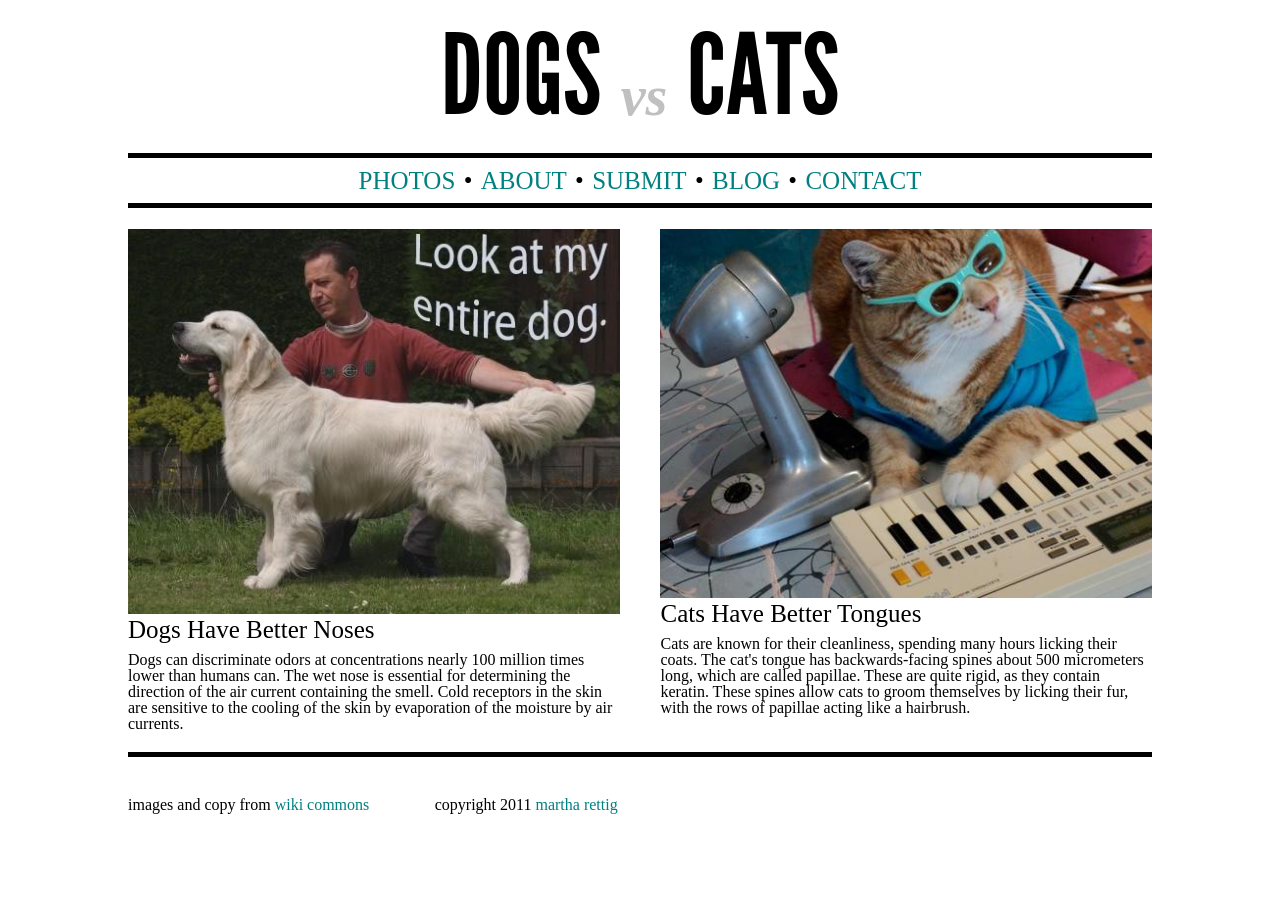
<file: cats-vs-dogs/index.html>
<!DOCTYPE html>
<html>
  <head>
	  <title>cats-vs-dogs</title>
	  <link href="style.css" type="text/css" link rel="stylesheet">
  </head>
  <body>
	  <header>
		  <h1>DOGS<span>vs</span>CATS</h1>
	  </header>
	  <nav>
		  <ul>
			  <li class="nav-bar"> <a href="LINK">photos</a></li>
			  <li class="bullet">&bull;</li>
			  <li class="nav-bar"> <a href="LINK">about</a></li>
			  <li class="bullet">&bull;</li>
			  <li class="nav-bar"> <a href="LINK">submit</a></li>
			  <li class="bullet">&bull;</li>
			  <li class="nav-bar"> <a href="LINK">blog</a></li>
			  <li class="bullet">&bull;</li>
			  <li class="nav-bar"> <a href="LINK">contact</a></li>
		  </ul>
	  </nav>
	  <section>
		 <article id="dog-article">
		  <img class="dog" src="images/entire-dog.jpg" alt="entire dog">
		  <h3>dogs have better noses</h3>
		  <p>Dogs can discriminate odors at concentrations nearly 100 million times lower than humans can. The wet nose is essential for determining the direction of the air current containing the smell. Cold receptors in the skin are sensitive to the cooling of the skin by evaporation of the moisture by air currents.</p>
	  	</article>
	  	<article id="cat-article">
		  <img class="cat" src="images/sick-cat.jpg" alt="sick cat">
		  <h3>cats have better tongues</h3>
		  <p>Cats are known for their cleanliness, spending many hours licking their coats. The cat's tongue has backwards-facing spines about 500 micrometers long, which are called papillae. These are quite rigid, as they contain keratin. These spines allow cats to groom themselves by licking their fur, with the rows of papillae acting like a hairbrush.</p>
	  	</article>
	  </section>
	  <footer>
		  <ul>
			  <li class="footer-bar">images and copy from <a href="LINK">wiki commons</a></li>
			  <li class="footer-bar">copyright 2011 <a href="LINK">martha rettig</a></li>
		  </ul>
	  </footer>
  </body>
</html>
</file>
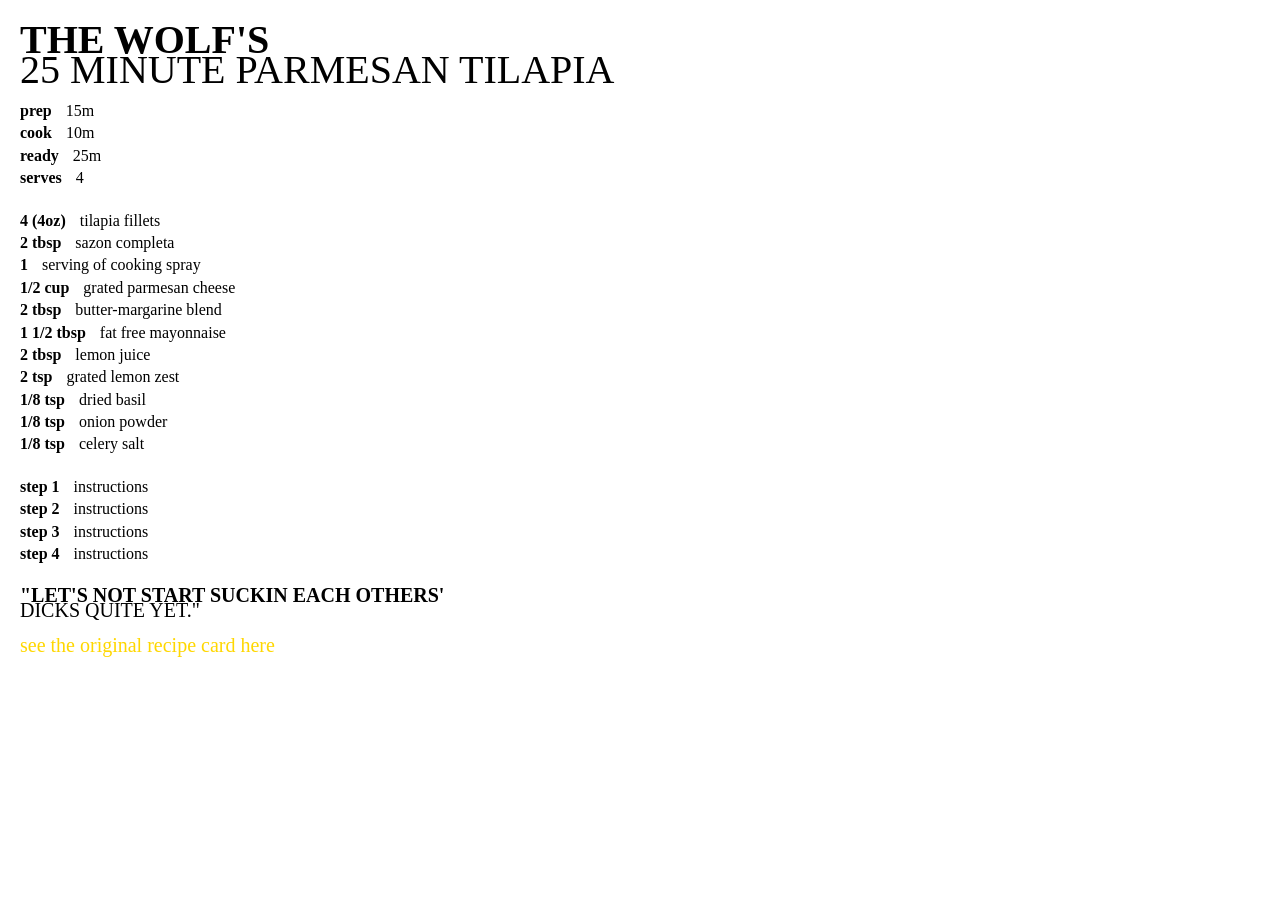
<file: yum/index.html>
<!DOCTYPE html>
<html>
  <head>	
	<title>yum!</title>
  	<!--[if lt IE 9]>
  	<script src="http://html5shiv.googlecode.com/svn/trunk/html5.js"></script>
  	<![endif]-->
  	<link rel="stylesheet" href="style.css" type="text/css" media="screen" />
  </head>
  <body>
	<header>
		<h1>THE WOLF'S</h1><h2>25 MINUTE PARMESAN TILAPIA</h2>
	</header>
	<section>
	<ul>
		<li><em>prep</em> 15m</li>
		<li><em>cook</em> 10m</li>
		<li><em>ready</em> 25m</li>
		<li><em>serves</em> 4</li>
	</ul>
	</section>
	<section>
	<ul>
		<li><em>4 (4oz)</em> tilapia fillets</li>
		<li><em>2 tbsp</em> sazon completa</li>
		<li><em>1</em> serving of cooking spray</li>
		<li><em>1/2 cup</em> grated parmesan cheese</li>
		<li><em>2 tbsp</em> butter-margarine blend</li>
		<li><em>1 1/2 tbsp</em> fat free mayonnaise</li>
		<li><em>2 tbsp</em> lemon juice</li>
		<li><em>2 tsp</em> grated lemon zest</li>
		<li><em>1/8 tsp</em> dried basil</li>
		<li><em>1/8 tsp</em> onion powder</li>
		<li><em>1/8 tsp</em> celery salt</li>
	</ul>
	</section>
	<section>
	<ol>
		<li><em>step 1</em> instructions</li>
		<li><em>step 2</em> instructions</li>
		<li><em>step 3</em> instructions</li>
		<li><em>step 4</em> instructions</li>
	</ol>
	</section>
    <footer>
  	  <h4>"LET'S NOT START SUCKIN EACH OTHERS'</h4><h3>DICKS QUITE YET."</h3>
    </footer>
	<div>
	<a href="http://nicohammill.github.io/yum/recipe-card-image">see the original recipe card here</a>
	</div>
  </body>
</html>
</file>
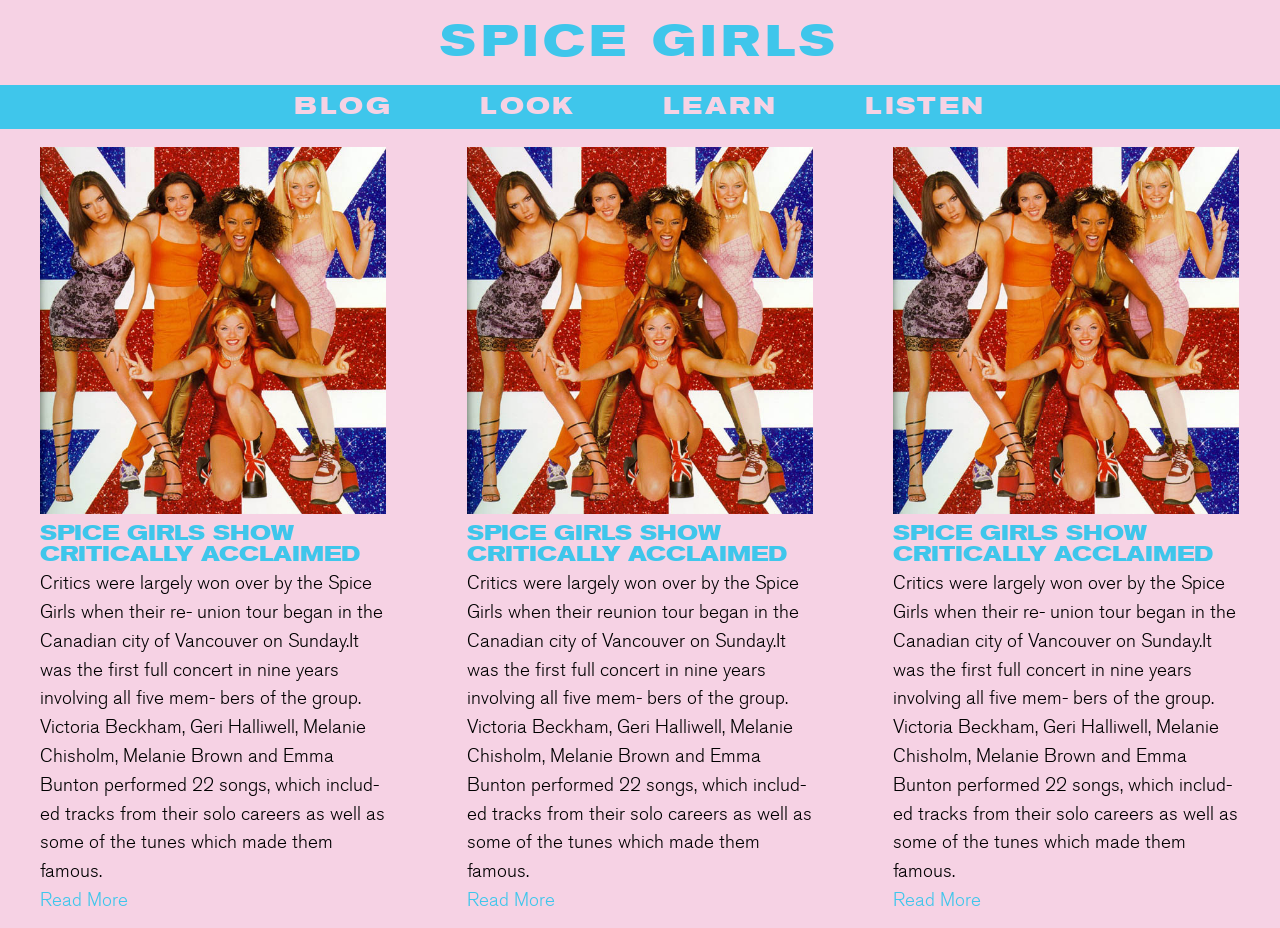
<file: final/blog.html>
<!DOCTYPE HTML>
<html lang="en">
<head>
	<title>Spice Girls - Home</title>
  <!--[if lt IE 9]>
  <script src="http://html5shiv.googlecode.com/svn/trunk/html5.js"></script>
  <![endif]-->
  <link rel="stylesheet" href="blog.css" type="text/css" media="screen" />
</head>
<body>
	<div class="header">
		<a id="header" href="http://nicohammill.github.io/final/">spice girls</a>
	</div>
	<div class="overlay"></div>
	<header>
	<div class="navBtn">+</div>
	<nav>
	<a class="top-nav" href="http://nicohammill.github.io/final/blog">blog</a>
	<a class="top-nav" href="http://nicohammill.github.io/final/look">look</a>
	<a class="top-nav" href="http://nicohammill.github.io/final/learn">learn</a>
	<a class="top-nav" href="http://nicohammill.github.io/final/listen">listen</a>
	</nav>
	</header>
	<div class="main">
	<section>
	<article>
		<img id="image01" src="images/spicegirls01.jpg" alt="article-title">
		<h2>
			spice girls show critically acclaimed
		</h2>
		<p>
Critics were largely won over by the Spice Girls when their re- union tour began in the Canadian city of Vancouver on Sunday.It was the first full concert in nine years involving all five mem- bers of the group. Victoria Beckham, Geri Halliwell, Melanie Chisholm, Melanie Brown and Emma Bunton performed 22 songs, which includ- ed tracks from their solo careers as well as some of the tunes which made them famous.
		</p>
		<a href="######" class='read-more'>Read More</a>
	</article>
	
	<article id="middle">
		<img src="images/spicegirls01.jpg" alt="article-title">
		<h2>
			spice girls show critically acclaimed
		</h2>
		<p>
Critics were largely won over by the Spice Girls when their reunion tour began in the Canadian city of Vancouver on Sunday.It was the first full concert in nine years involving all five mem- bers of the group. Victoria Beckham, Geri Halliwell, Melanie Chisholm, Melanie Brown and Emma Bunton performed 22 songs, which includ- ed tracks from their solo careers as well as some of the tunes which made them famous.
		</p>
		<a href="######" class='read-more'>Read More</a>
	</article>
	
	<article>
		<img src="images/spicegirls01.jpg" alt="article-title">
		<h2>
			spice girls show critically acclaimed
		</h2>
		<p>
Critics were largely won over by the Spice Girls when their re- union tour began in the Canadian city of Vancouver on Sunday.It was the first full concert in nine years involving all five mem- bers of the group. Victoria Beckham, Geri Halliwell, Melanie Chisholm, Melanie Brown and Emma Bunton performed 22 songs, which includ- ed tracks from their solo careers as well as some of the tunes which made them famous.
		</p>
		<a href="######" class='read-more'>Read More</a>
	</article>
	</section>
	</div>
	
	<script src="http://ajax.googleapis.com/ajax/libs/jquery/1.11.1/jquery.min.js"></script>
	
	<script>
	$(document).ready(function () { 
 
	  var toggleMenu = function() {
	      $('header').toggleClass('toggle');
	      $('.main').toggleClass('push');
	      $('.overlay').toggleClass('block');
	      $('#social, .logo').toggleClass('reveal');
	  };
 
	    //Nav
	    $('.navBtn').click(function() {
	    toggleMenu();
	    });
 
	  Mousetrap.bind('esc', function() {
	    toggleMenu();
	  });
 
	});
	</script>

</body>
</html>
</file>
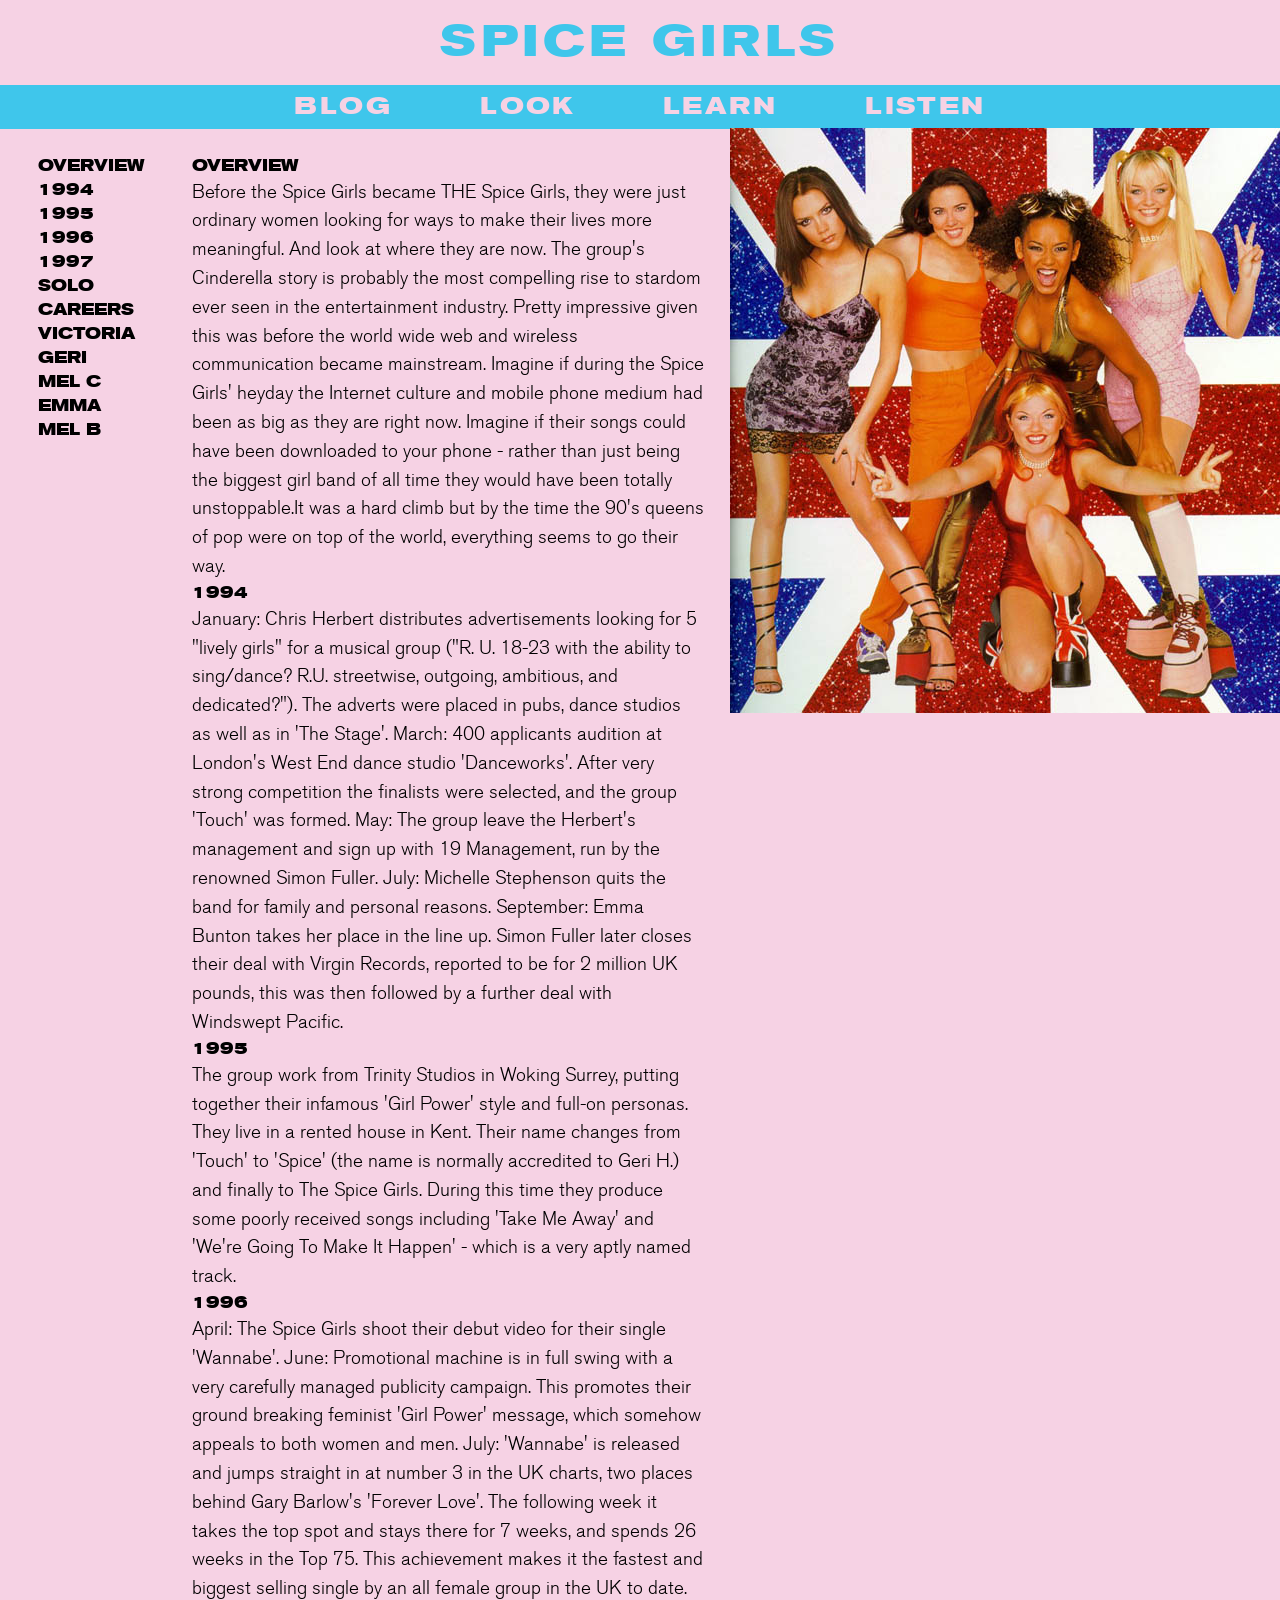
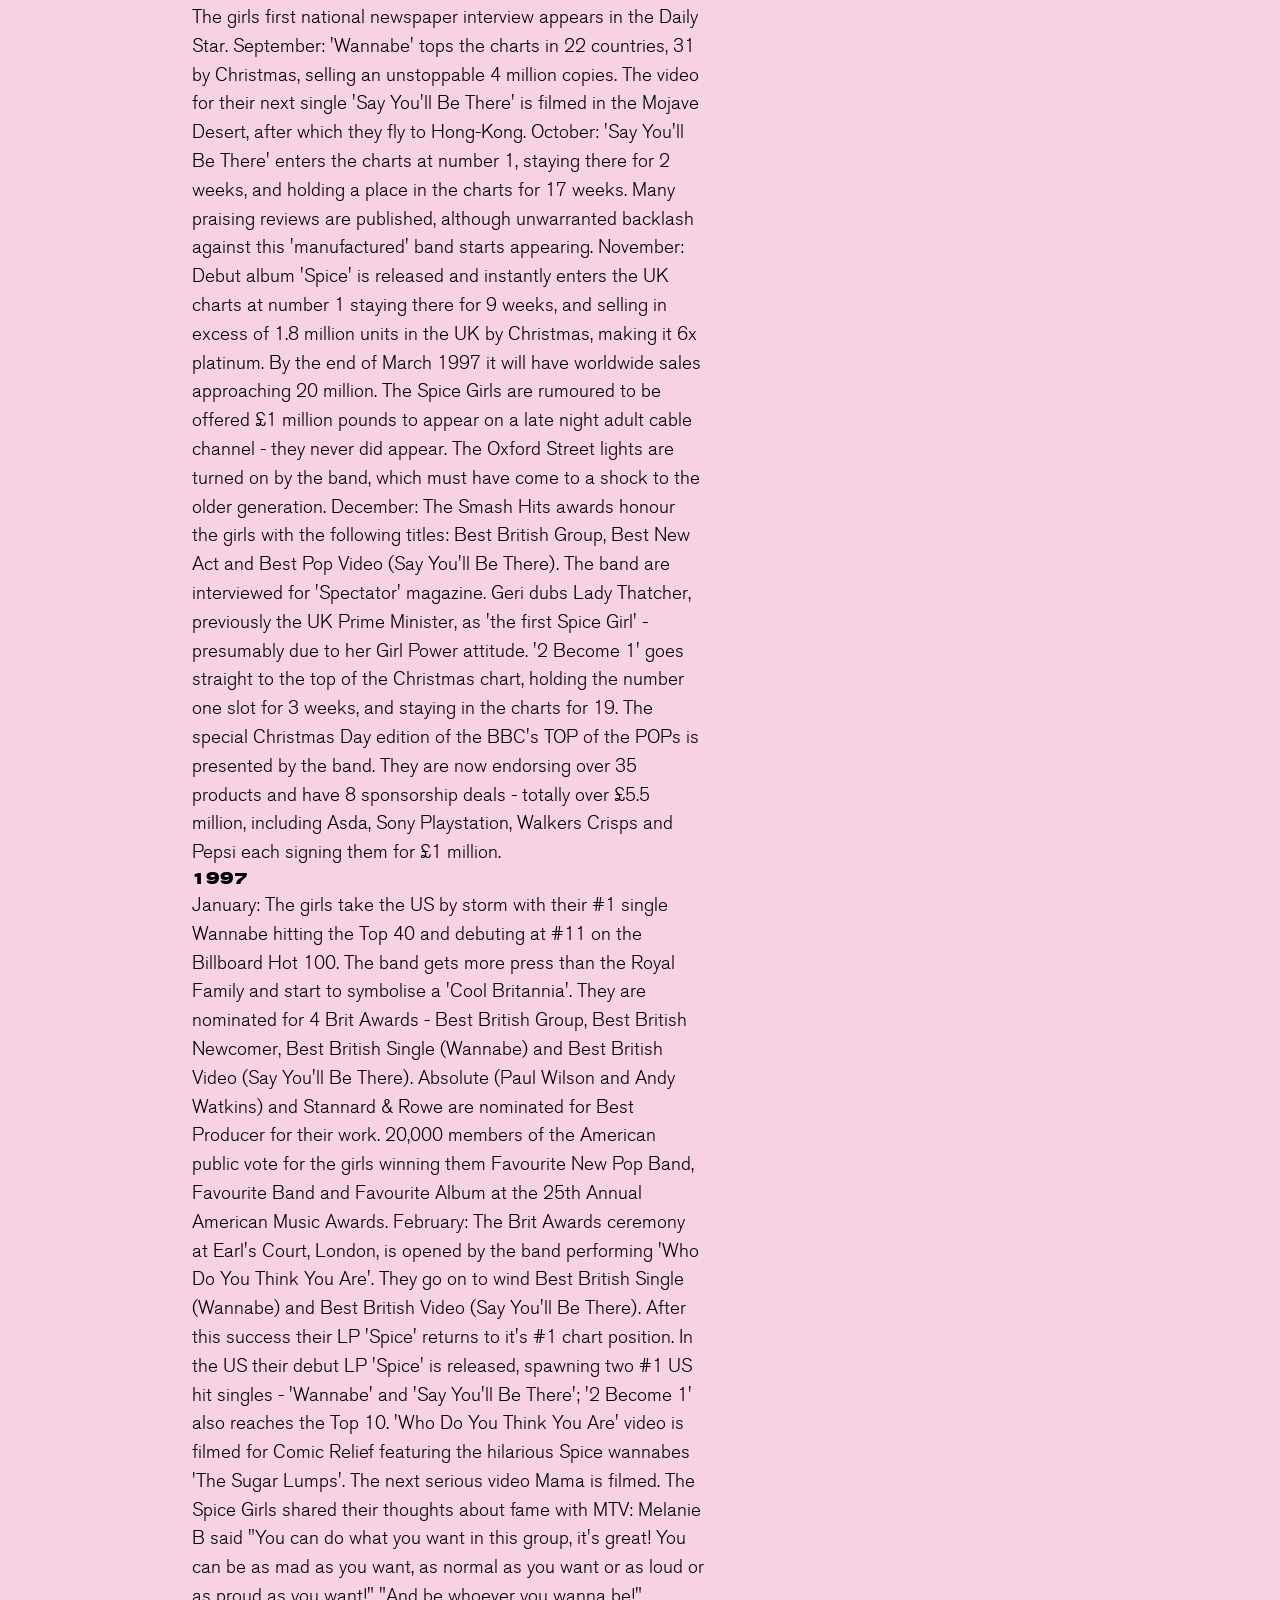
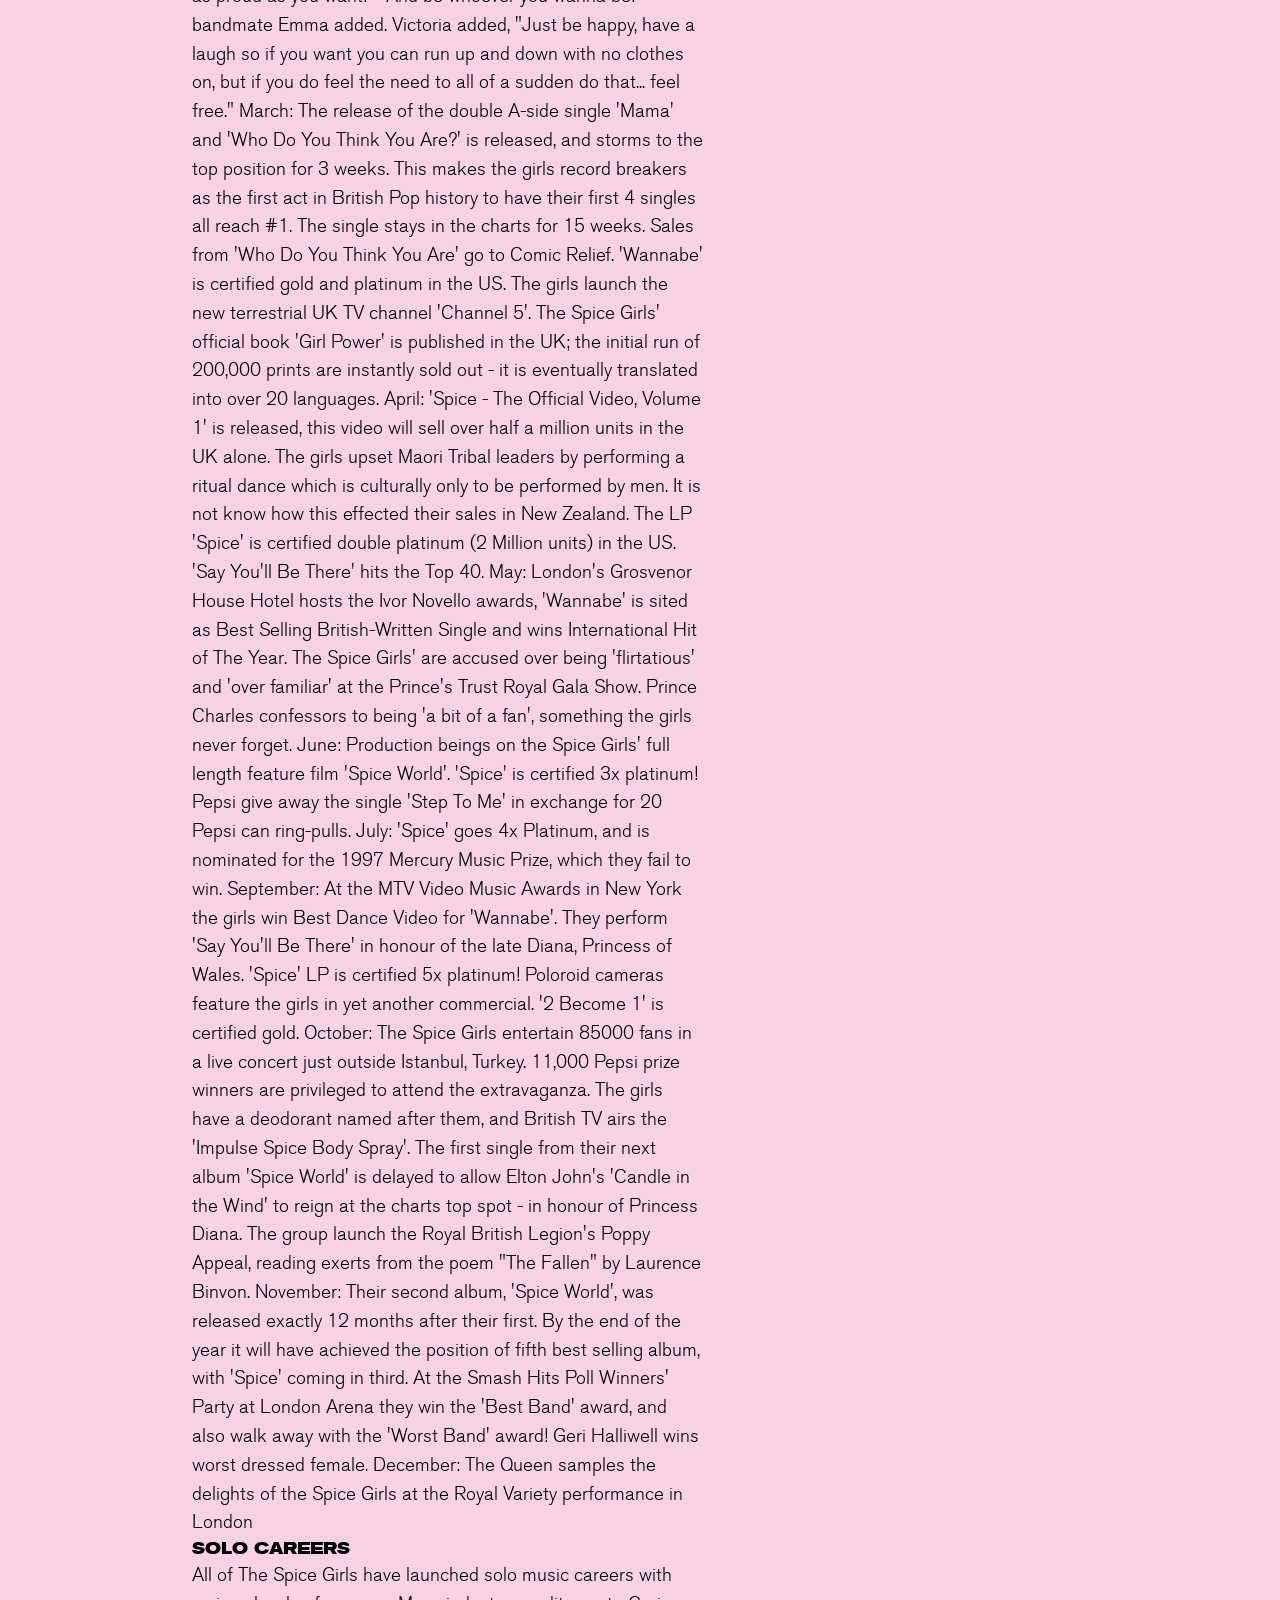
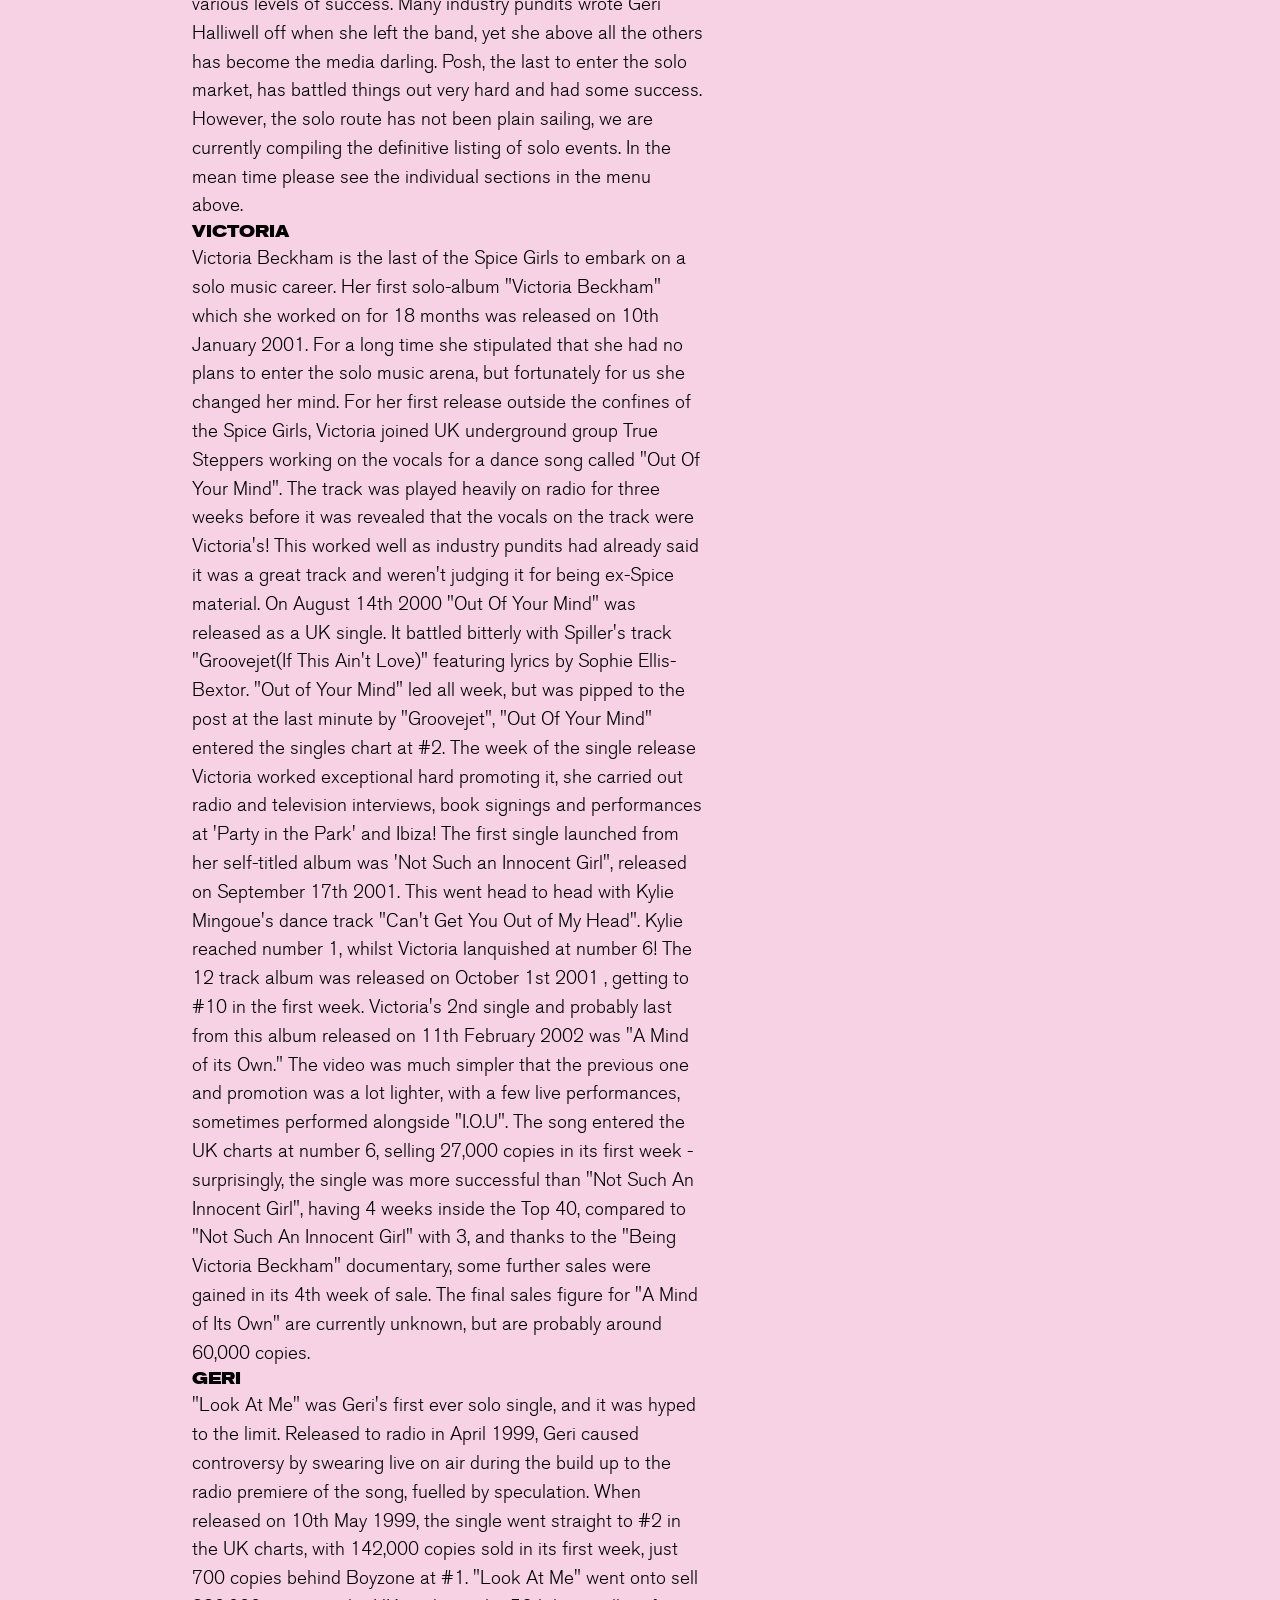
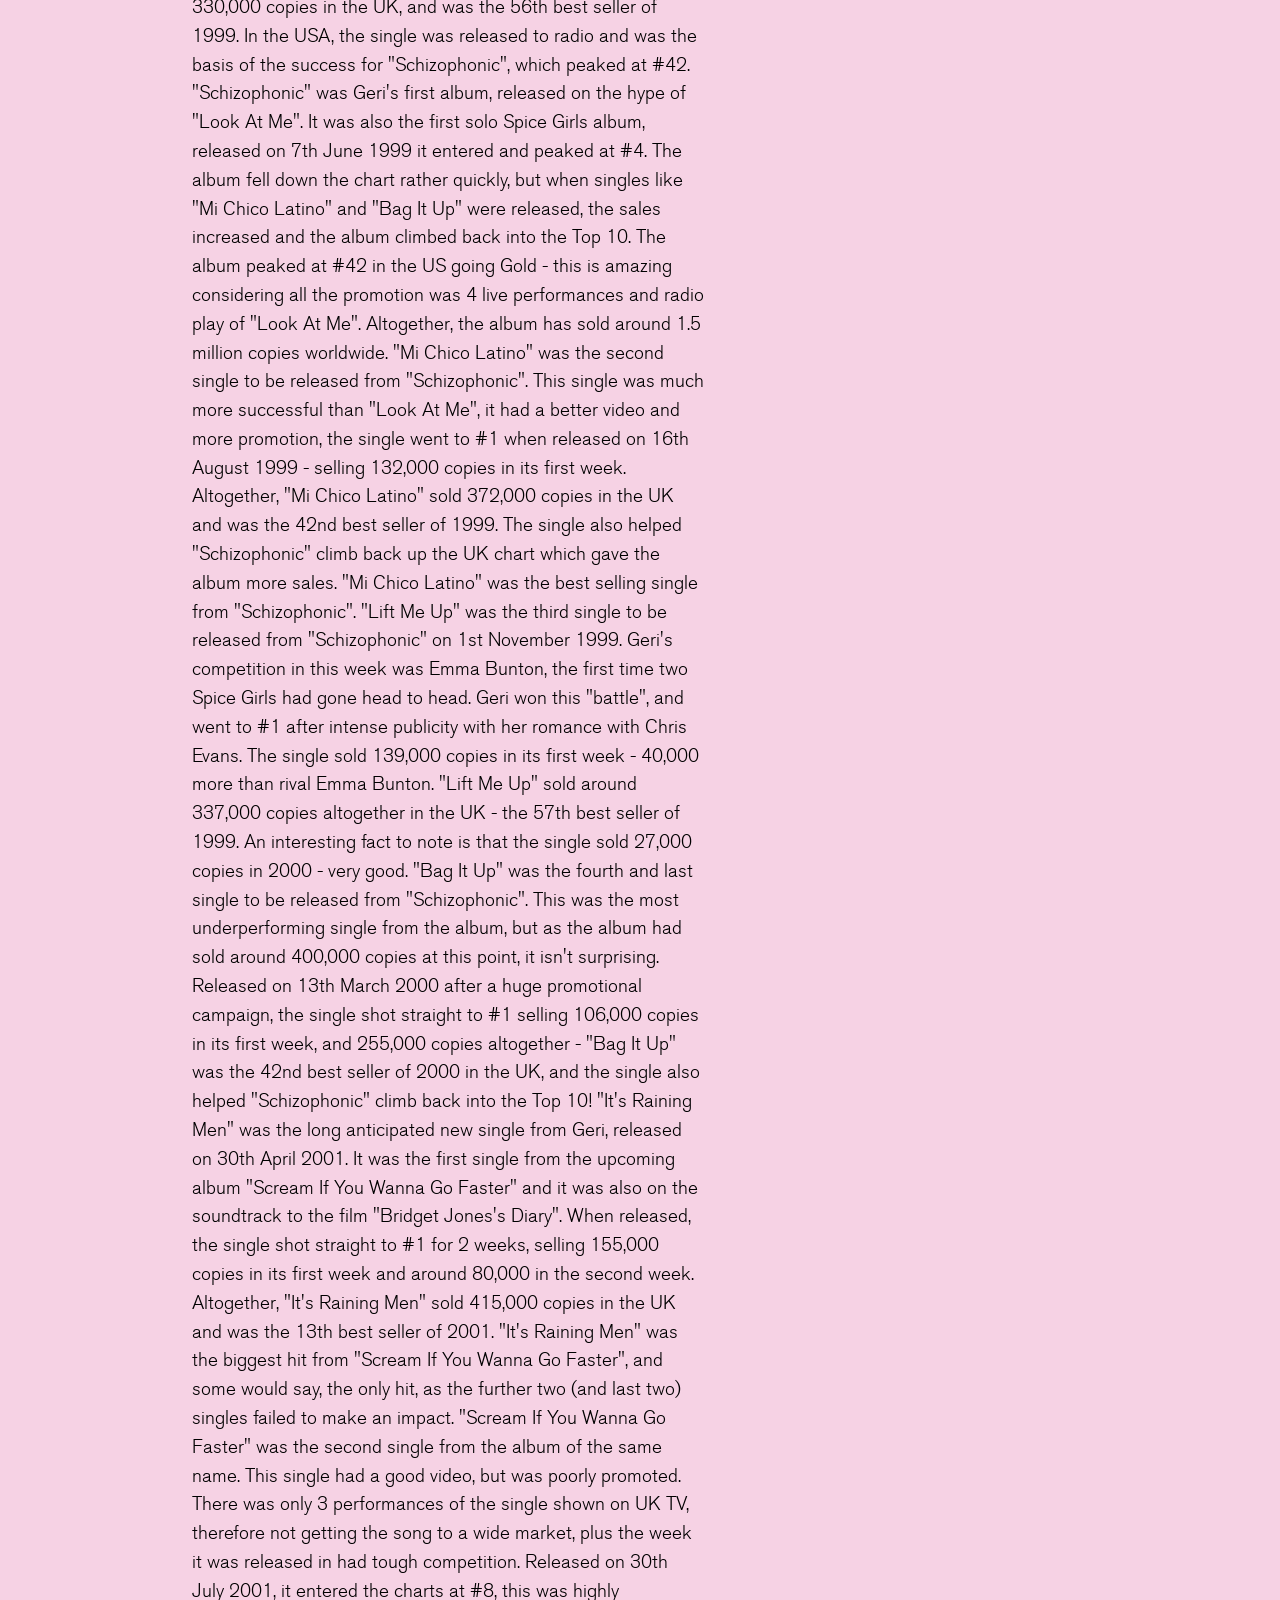
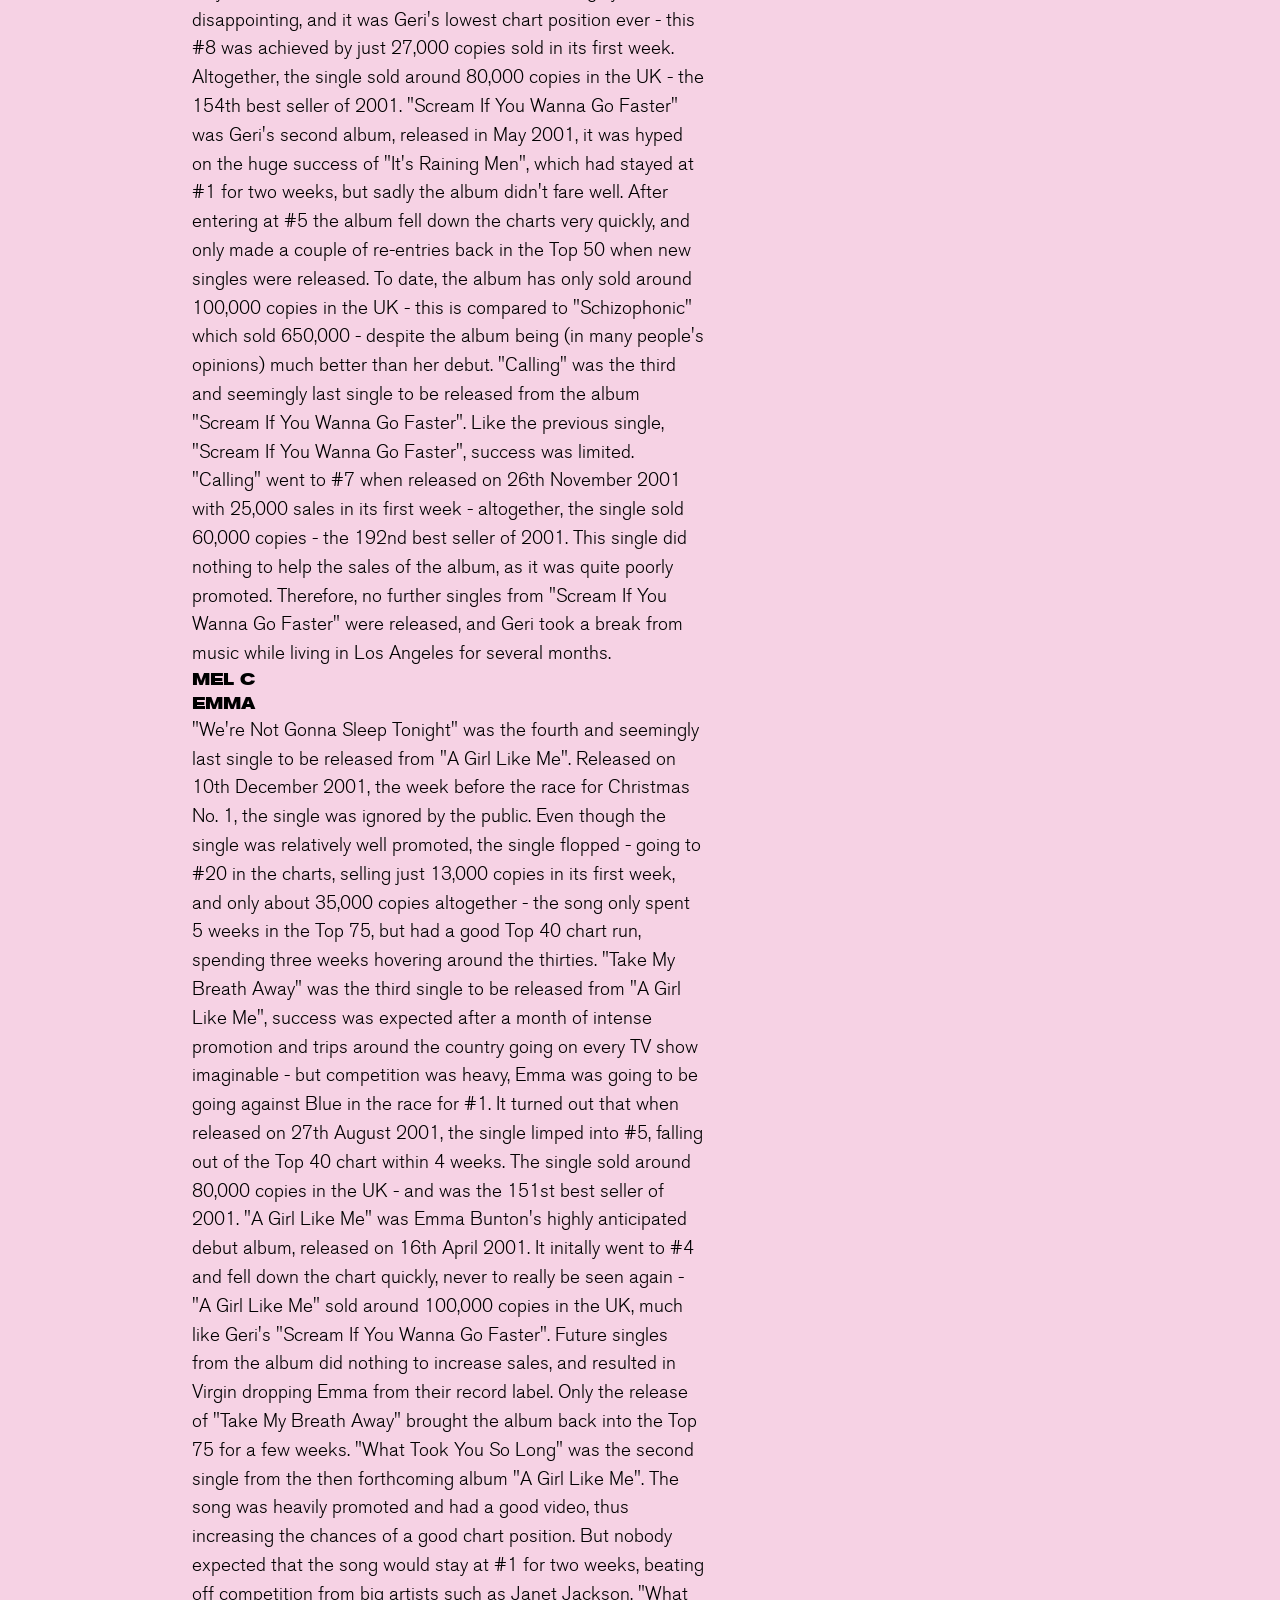
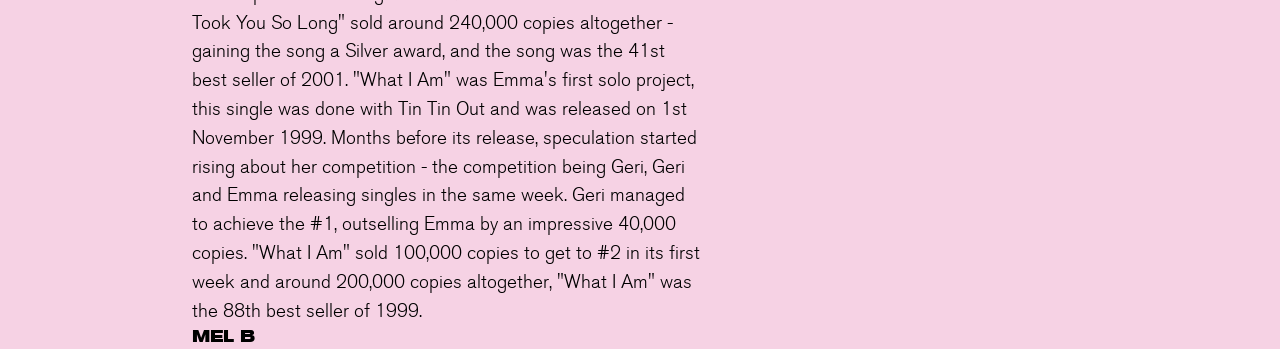
<file: final/learn.html>
<!DOCTYPE HTML>
<html lang="en">
<head>
	<title>Spice Girls - Learn</title>
  <!--[if lt IE 9]>
  <script src="http://html5shiv.googlecode.com/svn/trunk/html5.js"></script>
  <![endif]-->
  <link rel="stylesheet" href="learn.css" type="text/css" media="screen" />
</head>
<body>
	<div class="top">
	<div class="header">
		<a id="header" href="http://nicohammill.github.io/final/">spice girls</a>
	</div>
	<div class="overlay"></div>
	<header>
	<div class="navBtn">+</div>
	<nav>
	<a class="top-nav" href="http://nicohammill.github.io/final/blog">blog</a>
	<a class="top-nav" href="http://nicohammill.github.io/final/look">look</a>
	<a class="top-nav" href="http://nicohammill.github.io/final/learn">learn</a>
	<a class="top-nav" href="http://nicohammill.github.io/final/listen">listen</a>
	</nav>
	</header>
	</div>
	<div class="main">
	<div id='content-wrapper'>
		<div id='content-list'>
			<ul><a href="#########" class='nav-2'>overview</a></ul>
			<ul><a href="#########" class='nav-2'>1994</a></ul>
			<ul><a href="#########" class='nav-2'>1995</a></ul>
			<ul><a href="#########" class='nav-2'>1996</a></ul>
			<ul><a href="#########" class='nav-2'>1997</a></ul>
			<ul><a href="#########" class='nav-2'>solo careers</a></ul>
			<ul><a href="#########" class='nav-2'>victoria</a></ul>
			<ul><a href="#########" class='nav-2'>geri</a></ul>
			<ul><a href="#########" class='nav-2'>mel c</a></ul>
			<ul><a href="#########" class='nav-2'>emma</a></ul>
			<ul><a href="#########" class='nav-2'>mel b</a></ul>
		</div id='content-list'>
		<div id='content'>
			<div id='overview'>
				<h2>overview</h2>
				<p>
Before the Spice Girls became THE Spice Girls, they were just ordinary women looking for ways to make their lives more meaningful. And look at where they are now. The group's Cinderella story is probably the most compelling rise to stardom ever seen in the entertainment industry. Pretty impressive given this was before the world wide web and wireless communication became mainstream. Imagine if during the Spice Girls' heyday the Internet culture and mobile phone medium had been as big as they are right now. Imagine if their songs could have been downloaded to your phone - rather than just being the biggest girl band of all time they would have been totally unstoppable.It was a hard climb but by the time the 90's queens of pop were on top of the world, everything seems to go their way. 
				</p>
			</div id='overview'>

			<div id='1994'>
				<h2>1994</h2>
				<p>
January: Chris Herbert distributes advertisements looking for 5 "lively girls" for a musical group ("R. U. 18-23 with the ability to sing/dance? R.U. streetwise, outgoing, ambitious, and dedicated?"). The adverts were placed in pubs, dance studios as well as in 'The Stage'.
March: 400 applicants audition at London's West End dance studio 'Danceworks'. After very strong competition the finalists were selected, and the group 'Touch' was formed.
May: The group leave the Herbert's management and sign up with 19 Management, run by the renowned Simon Fuller.
July: Michelle Stephenson quits the band for family and personal reasons.
September: Emma Bunton takes her place in the line up. Simon Fuller later closes their deal with Virgin Records, reported to be for 2 million UK pounds, this was then followed by a further deal with Windswept Pacific.
				</p>
			</div id='1994'>			

			<div id='1995'>
				<h2>1995</h2>
				<p>
The group work from Trinity Studios in Woking Surrey, putting together their infamous 'Girl Power' style and full-on personas. They live in a rented house in Kent. Their name changes from 'Touch' to 'Spice' (the name is normally accredited to Geri H.) and finally to The Spice Girls. During this time they produce some poorly received songs including 'Take Me Away' and 'We're Going To Make It Happen' - which is a very aptly named track.
				</p>
			</div id='1995'>
			
			<div id='1996'>
				<h2>1996</h2>
				<p>
April: The Spice Girls shoot their debut video for their single 'Wannabe'.
June: Promotional machine is in full swing with a very carefully managed publicity campaign. This promotes their ground breaking feminist 'Girl Power' message, which somehow appeals to both women and men.
July: 'Wannabe' is released and jumps straight in at number 3 in the UK charts, two places behind Gary Barlow's 'Forever Love'. The following week it takes the top spot and stays there for 7 weeks, and spends 26 weeks in the Top 75. This achievement makes it the fastest and biggest selling single by an all female group in the UK to date. The girls first national newspaper interview appears in the Daily Star.
September: 'Wannabe' tops the charts in 22 countries, 31 by Christmas, selling an unstoppable 4 million copies. The video for their next single 'Say You'll Be There' is filmed in the Mojave Desert, after which they fly to Hong-Kong.
October: 'Say You'll Be There' enters the charts at number 1, staying there for 2 weeks, and holding a place in the charts for 17 weeks. Many praising reviews are published, although unwarranted backlash against this 'manufactured' band starts appearing.
November: Debut album 'Spice' is released and instantly enters the UK charts at number 1 staying there for 9 weeks, and selling in excess of 1.8 million units in the UK by Christmas, making it 6x platinum. By the end of March 1997 it will have worldwide sales approaching 20 million. The Spice Girls are rumoured to be offered £1 million pounds to appear on a late night adult cable channel - they never did appear. The Oxford Street lights are turned on by the band, which must have come to a shock to the older generation.
December: The Smash Hits awards honour the girls with the following titles: Best British Group, Best New Act and Best Pop Video (Say You'll Be There). The band are interviewed for 'Spectator' magazine. Geri dubs Lady Thatcher, previously the UK Prime Minister, as 'the first Spice Girl' - presumably due to her Girl Power attitude.
'2 Become 1' goes straight to the top of the Christmas chart, holding the number one slot for 3 weeks, and staying in the charts for 19. The special Christmas Day edition of the BBC's TOP of the POPs is presented by the band.
They are now endorsing over 35 products and have 8 sponsorship deals - totally over £5.5 million, including Asda, Sony Playstation, Walkers Crisps and Pepsi each signing them for £1 million.
				</p>
			</div id='1996'>		

			<div id='1997'>
				<h2>1997</h2>
				<p>
January: The girls take the US by storm with their #1 single Wannabe hitting the Top 40 and debuting at #11 on the Billboard Hot 100. The band gets more press than the Royal Family and start to symbolise a 'Cool Britannia'. 
They are nominated for 4 Brit Awards - Best British Group, Best British Newcomer, Best British Single (Wannabe) and Best British Video (Say You'll Be There). 
Absolute (Paul Wilson and Andy Watkins) and Stannard & Rowe are nominated for Best Producer for their work.
20,000 members of the American public vote for the girls winning them Favourite New Pop Band, Favourite Band and Favourite Album at the 25th Annual American Music Awards.
February: The Brit Awards ceremony at Earl's Court, London, is opened by the band performing 'Who Do You Think You Are'. They go on to wind Best British Single (Wannabe) and Best British Video (Say You'll Be There). After this success their LP 'Spice' returns to it's #1 chart position.
In the US their debut LP 'Spice' is released, spawning two #1 US hit singles - 'Wannabe' and 'Say You'll Be There'; '2 Become 1' also reaches the Top 10.
'Who Do You Think You Are' video is filmed for Comic Relief featuring the hilarious Spice wannabes 'The Sugar Lumps'. The next serious video Mama is filmed.
The Spice Girls shared their thoughts about fame with MTV: Melanie B said "You can do what you want in this group, it's great! You can be as mad as you want, as normal as you want or as loud or as proud as you want!" "And be whoever you wanna be!" bandmate Emma added. Victoria added, "Just be happy, have a laugh so if you want you can run up and down with no clothes on, but if you do feel the need to all of a sudden do that... feel free."
March: The release of the double A-side single 'Mama' and 'Who Do You Think You Are?' is released, and storms to the top position for 3 weeks. This makes the girls record breakers as the first act in British Pop history to have their first 4 singles all reach #1. The single stays in the charts for 15 weeks. Sales from 'Who Do You Think You Are' go to Comic Relief. 'Wannabe' is certified gold and platinum in the US. The girls launch the new terrestrial UK TV channel 'Channel 5'. The Spice Girls' official book 'Girl Power' is published in the UK; the initial run of 200,000 prints are instantly sold out - it is eventually translated into over 20 languages.
April: 'Spice - The Official Video, Volume 1' is released, this video will sell over half a million units in the UK alone. The girls upset Maori Tribal leaders by performing a ritual dance which is culturally only to be performed by men. It is not know how this effected their sales in New Zealand. The LP 'Spice' is certified double platinum (2 Million units) in the US. 'Say You'll Be There' hits the Top 40.
May: London's Grosvenor House Hotel hosts the Ivor Novello awards, 'Wannabe' is sited as Best Selling British-Written Single and wins International Hit of The Year. The Spice Girls' are accused over being 'flirtatious' and 'over familiar' at the Prince's Trust Royal Gala Show. Prince Charles confessors to being 'a bit of a fan', something the girls never forget.
June: Production beings on the Spice Girls' full length feature film 'Spice World'. 'Spice' is certified 3x platinum! Pepsi give away the single 'Step To Me' in exchange for 20 Pepsi can ring-pulls.
July: 'Spice' goes 4x Platinum, and is nominated for the 1997 Mercury Music Prize, which they fail to win.
September: At the MTV Video Music Awards in New York the girls win Best Dance Video for 'Wannabe'. They perform 'Say You'll Be There' in honour of the late Diana, Princess of Wales. 'Spice' LP is certified 5x platinum! Poloroid cameras feature the girls in yet another commercial. '2 Become 1' is certified gold.
October: The Spice Girls entertain 85000 fans in a live concert just outside Istanbul, Turkey. 11,000 Pepsi prize winners are privileged to attend the extravaganza. The girls have a deodorant named after them, and British TV airs the 'Impulse Spice Body Spray'. The first single from their next album 'Spice World' is delayed to allow Elton John's 'Candle in the Wind' to reign at the charts top spot - in honour of Princess Diana. The group launch the Royal British Legion's Poppy Appeal, reading exerts from the poem "The Fallen" by Laurence Binvon.
November: Their second album, 'Spice World', was released exactly 12 months after their first. By the end of the year it will have achieved the position of fifth best selling album, with 'Spice' coming in third. At the Smash Hits Poll Winners' Party at London Arena they win the 'Best Band' award, and also walk away with the 'Worst Band' award! Geri Halliwell wins worst dressed female.
December: The Queen samples the delights of the Spice Girls at the Royal Variety performance in London
				</p>
			</div id='1997'>
			
			<div id='solo-careers'>
				<h2>solo careers</h2>
				<p>
All of The Spice Girls have launched solo music careers with various levels of success. Many industry pundits wrote Geri Halliwell off when she left the band, yet she above all the others has become the media darling. Posh, the last to enter the solo market, has battled things out very hard and had some success. However, the solo route has not been plain sailing, we are currently compiling the definitive listing of solo events. In the mean time please see the individual sections in the menu above.
				</p>
			</div id='solo-careers'>
			
			<div id='victoria'>
				<h2>victoria</h2>
				<p>
Victoria Beckham is the last of the Spice Girls to embark on a solo music career. Her first solo-album "Victoria Beckham" which she worked on for 18 months was released on 10th January 2001. For a long time she stipulated that she had no plans to enter the solo music arena, but fortunately for us she changed her mind. For her first release outside the confines of the Spice Girls, Victoria joined UK underground group True Steppers working on the vocals for a dance song called "Out Of Your Mind". The track was played heavily on radio for three weeks before it was revealed that the vocals on the track were Victoria's! This worked well as industry pundits had already said it was a great track and weren't judging it for being ex-Spice material. On August 14th 2000 "Out Of Your Mind" was released as a UK single. It battled bitterly with Spiller's track "Groovejet(If This Ain't Love)" featuring lyrics by Sophie Ellis-Bextor. "Out of Your Mind" led all week, but was pipped to the post at the last minute by "Groovejet", "Out Of Your Mind" entered the singles chart at #2. The week of the single release Victoria worked exceptional hard promoting it, she carried out radio and television interviews, book signings and performances at 'Party in the Park' and Ibiza!
The first single launched from her self-titled album was 'Not Such an Innocent Girl", released on September 17th 2001. This went head to head with Kylie Mingoue's dance track "Can't Get You Out of My Head". Kylie reached number 1, whilst Victoria lanquished at number 6! The 12 track album was released on October 1st 2001 , getting to #10 in the first week. Victoria's 2nd single and probably last from this album released on 11th February 2002 was "A Mind of its Own." The video was much simpler that the previous one and promotion was a lot lighter, with a few live performances, sometimes performed alongside "I.O.U". The song entered the UK charts at number 6, selling 27,000 copies in its first week - surprisingly, the single was more successful than "Not Such An Innocent Girl", having 4 weeks inside the Top 40, compared to "Not Such An Innocent Girl" with 3, and thanks to the "Being Victoria Beckham" documentary, some further sales were gained in its 4th week of sale. The final sales figure for "A Mind of Its Own" are currently unknown, but are probably around 60,000 copies.
				</p>
			</div id='victoria'>
			
			<div id='geri'>
				<h2>geri</h2>
				<p>
"Look At Me" was Geri's first ever solo single, and it was hyped to the limit. Released to radio in April 1999, Geri caused controversy by swearing live on air during the build up to the radio premiere of the song, fuelled by speculation. When released on 10th May 1999, the single went straight to #2 in the UK charts, with 142,000 copies sold in its first week, just 700 copies behind Boyzone at #1. "Look At Me" went onto sell 330,000 copies in the UK, and was the 56th best seller of 1999. In the USA, the single was released to radio and was the basis of the success for "Schizophonic", which peaked at #42.
 "Schizophonic" was Geri's first album, released on the hype of "Look At Me". It was also the first solo Spice Girls album, released on 7th June 1999 it entered and peaked at #4. The album fell down the chart rather quickly, but when singles like "Mi Chico Latino" and "Bag It Up" were released, the sales increased and the album climbed back into the Top 10. The album peaked at #42 in the US going Gold - this is amazing considering all the promotion was 4 live performances and radio play of "Look At Me". Altogether, the album has sold around 1.5 million copies worldwide.
"Mi Chico Latino" was the second single to be released from "Schizophonic". This single was much more successful than "Look At Me", it had a better video and more promotion, the single went to #1 when released on 16th August 1999 - selling 132,000 copies in its first week. Altogether, "Mi Chico Latino" sold 372,000 copies in the UK and was the 42nd best seller of 1999. The single also helped "Schizophonic" climb back up the UK chart which gave the album more sales. "Mi Chico Latino" was the best selling single from "Schizophonic".
"Lift Me Up" was the third single to be released from "Schizophonic" on 1st November 1999. Geri's competition in this week was Emma Bunton, the first time two Spice Girls had gone head to head. Geri won this "battle", and went to #1 after intense publicity with her romance with Chris Evans. The single sold 139,000 copies in its first week - 40,000 more than rival Emma Bunton. "Lift Me Up" sold around 337,000 copies altogether in the UK - the 57th best seller of 1999. An interesting fact to note is that the single sold 27,000 copies in 2000 - very good.
"Bag It Up" was the fourth and last single to be released from "Schizophonic". This was the most underperforming single from the album, but as the album had sold around 400,000 copies at this point, it isn't surprising. Released on 13th March 2000 after a huge promotional campaign, the single shot straight to #1 selling 106,000 copies in its first week, and 255,000 copies altogether - "Bag It Up" was the 42nd best seller of 2000 in the UK, and the single also helped "Schizophonic" climb back into the Top 10!
"It's Raining Men" was the long anticipated new single from Geri, released on 30th April 2001. It was the first single from the upcoming album "Scream If You Wanna Go Faster" and it was also on the soundtrack to the film "Bridget Jones's Diary". When released, the single shot straight to #1 for 2 weeks, selling 155,000 copies in its first week and around 80,000 in the second week. Altogether, "It's Raining Men" sold 415,000 copies in the UK and was the 13th best seller of 2001. "It's Raining Men" was the biggest hit from "Scream If You Wanna Go Faster", and some would say, the only hit, as the further two (and last two) singles failed to make an impact.
"Scream If You Wanna Go Faster" was the second single from the album of the same name. This single had a good video, but was poorly promoted. There was only 3 performances of the single shown on UK TV, therefore not getting the song to a wide market, plus the week it was released in had tough competition. Released on 30th July 2001, it entered the charts at #8, this was highly disappointing, and it was Geri's lowest chart position ever - this #8 was achieved by just 27,000 copies sold in its first week. Altogether, the single sold around 80,000 copies in the UK - the 154th best seller of 2001.
"Scream If You Wanna Go Faster" was Geri's second album, released in May 2001, it was hyped on the huge success of "It's Raining Men", which had stayed at #1 for two weeks, but sadly the album didn't fare well. After entering at #5 the album fell down the charts very quickly, and only made a couple of re-entries back in the Top 50 when new singles were released. To date, the album has only sold around 100,000 copies in the UK - this is compared to "Schizophonic" which sold 650,000 - despite the album being (in many people's opinions) much better than her debut.
"Calling" was the third and seemingly last single to be released from the album "Scream If You Wanna Go Faster". Like the previous single, "Scream If You Wanna Go Faster", success was limited. "Calling" went to #7 when released on 26th November 2001 with 25,000 sales in its first week - altogether, the single sold 60,000 copies - the 192nd best seller of 2001. This single did nothing to help the sales of the album, as it was quite poorly promoted. Therefore, no further singles from "Scream If You Wanna Go Faster" were released, and Geri took a break from music while living in Los Angeles for several months.
				</p>
			</div id='geri'>
			
			<div id='mel-c'>
				<h2>mel c</h2>
				<p>
				</p>
			</div id='mel-c'>
			
			<div id='emma'>
				<h2>emma</h2>
				<p>
"We're Not Gonna Sleep Tonight" was the fourth and seemingly last single to be released from "A Girl Like Me". Released on 10th December 2001, the week before the race for Christmas No. 1, the single was ignored by the public. Even though the single was relatively well promoted, the single flopped - going to #20 in the charts, selling just 13,000 copies in its first week, and only about 35,000 copies altogether - the song only spent 5 weeks in the Top 75, but had a good Top 40 chart run, spending three weeks hovering around the thirties.
"Take My Breath Away" was the third single to be released from "A Girl Like Me", success was expected after a month of intense promotion and trips around the country going on every TV show imaginable - but competition was heavy, Emma was going to be going against Blue in the race for #1. It turned out that when released on 27th August 2001, the single limped into #5, falling out of the Top 40 chart within 4 weeks. The single sold around 80,000 copies in the UK - and was the 151st best seller of 2001.
"A Girl Like Me" was Emma Bunton's highly anticipated debut album, released on 16th April 2001. It initally went to #4 and fell down the chart quickly, never to really be seen again - "A Girl Like Me" sold around 100,000 copies in the UK, much like Geri's "Scream If You Wanna Go Faster". Future singles from the album did nothing to increase sales, and resulted in Virgin dropping Emma from their record label. Only the release of "Take My Breath Away" brought the album back into the Top 75 for a few weeks.
"What Took You So Long" was the second single from the then forthcoming album "A Girl Like Me". The song was heavily promoted and had a good video, thus increasing the chances of a good chart position. But nobody expected that the song would stay at #1 for two weeks, beating off competition from big artists such as Janet Jackson. "What Took You So Long" sold around 240,000 copies altogether - gaining the song a Silver award, and the song was the 41st best seller of 2001.
"What I Am" was Emma's first solo project, this single was done with Tin Tin Out and was released on 1st November 1999. Months before its release, speculation started rising about her competition - the competition being Geri, Geri and Emma releasing singles in the same week. Geri managed to achieve the #1, outselling Emma by an impressive 40,000 copies. "What I Am" sold 100,000 copies to get to #2 in its first week and around 200,000 copies altogether, "What I Am" was the 88th best seller of 1999.
				</p>
			</div id='emma'>			
		
			<div id='mel-b'>
				<h2>mel b</h2>
				<p>
				</p>
			</div id='mel-b'>
		</div id='content'>	
		
		<div id='side-image'>
			<img src="images/spicegirls01.jpg" alt="spicegirls01">
		</div id='side-image'>
	</div id='content-wrapper'>
</div>

	<script src="http://ajax.googleapis.com/ajax/libs/jquery/1.11.1/jquery.min.js"></script>
	
	<script>
	$(document).ready(function () { 
 
	  var toggleMenu = function() {
	      $('header').toggleClass('toggle');
	      $('.main').toggleClass('push');
	      $('.overlay').toggleClass('block');
	      $('#social, .logo').toggleClass('reveal');
	  };
 
	    //Nav
	    $('.navBtn').click(function() {
	    toggleMenu();
	    });
 
	  Mousetrap.bind('esc', function() {
	    toggleMenu();
	  });
 
	});
	</script>

</body>	
</html>
</file>
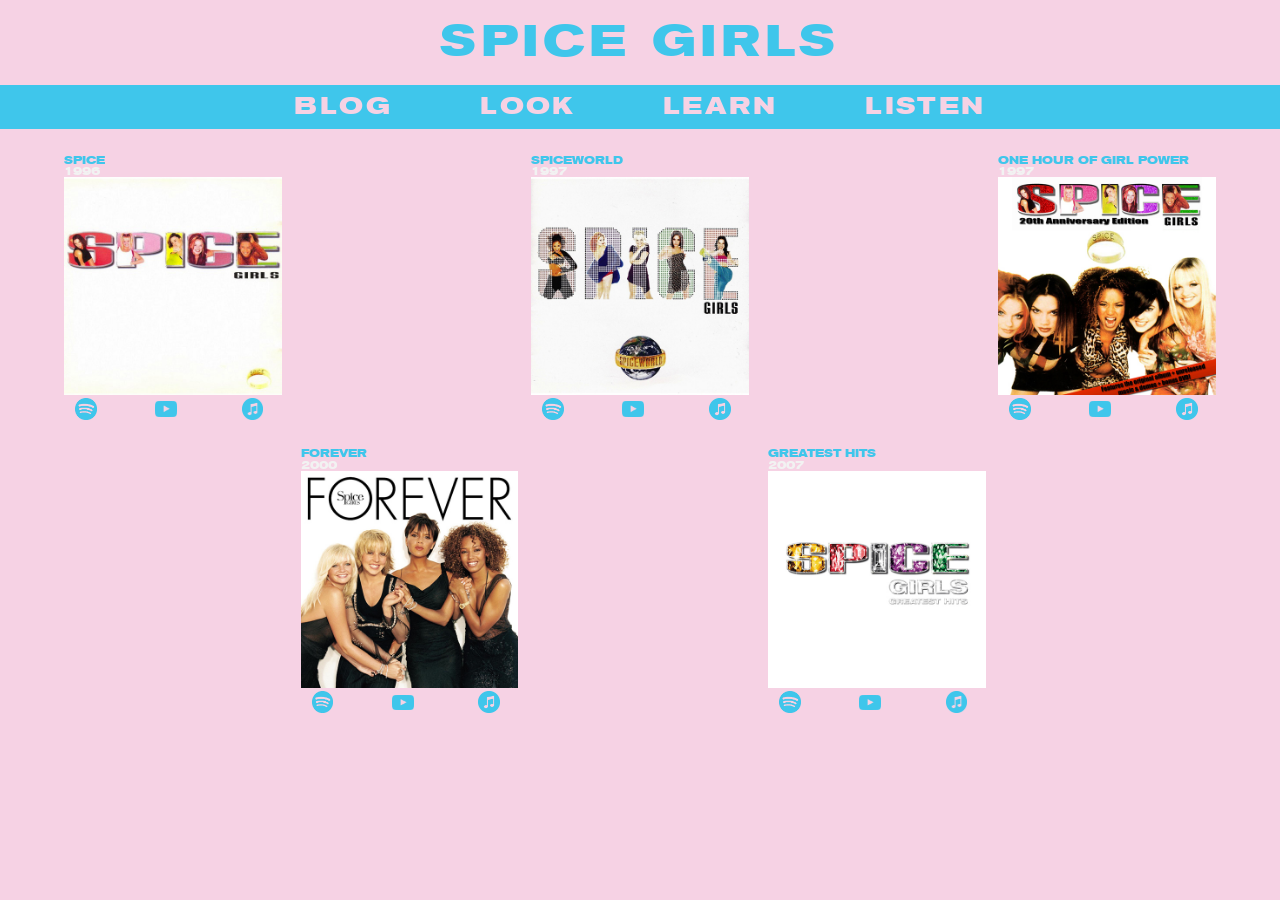
<file: final/listen.html>
<!DOCTYPE HTML>
<html lang="en">
<head>
	<title>Spice Girls - Listen</title>
  <!--[if lt IE 9]>
  <script src="http://html5shiv.googlecode.com/svn/trunk/html5.js"></script>
  <![endif]-->
  <link rel="stylesheet" href="listen.css" type="text/css" media="screen" />
</head>
<body>
	<div class="header">
		<a id="header" href="http://nicohammill.github.io/final/">spice girls</a>
	</div>
	<div class="overlay"></div>
	<header>
	<div class="navBtn">+</div>
	<nav>
	<a class="top-nav" href="http://nicohammill.github.io/final/blog">blog</a>
	<a class="top-nav" href="http://nicohammill.github.io/final/look">look</a>
	<a class="top-nav" href="http://nicohammill.github.io/final/learn">learn</a>
	<a class="top-nav" href="http://nicohammill.github.io/final/listen">listen</a>
	</nav>
	</header>
	
	<div class="main">
	<section id='albums'>
		
	<section id='row-1'>
		<section id='spice' class='album-section'>
		<h3>spice <br><span>1996</span></h3>
		<img class='album' src="images/spicegirls-album.jpg" alt="spice-album-art">
		<img class='spotify' src="images/spotify.png" alt="spotify logo">
		<img class='youtube' src="images/youtube.png" alt="youtube logo">
		<img class='itunes' src="images/itunes.png" alt="itunes logo">
		</section id='spice'>
	
		<section id='spiceworld' class='album-section'>
		<h3>spiceworld <br><span>1997</span></h3>
		<img class='album' src="images/spiceworld-album.jpg" alt="spiceworld-album-art">
		<img class='spotify' src="images/spotify.png" alt="spotify logo">
		<img class='youtube' src="images/youtube.png" alt="youtube logo">
		<img class='itunes' src="images/itunes.png" alt="itunes logo">
		</section id='spiceworld'>

		<section id='one-hour-of-girl-power' class='album-section'>
		<h3>one hour of girl power<br><span>1997</span></h3>
		<img class='album' src="images/onehourofgirlpower-album.jpg" alt="one-hour-of-girl-power-album-art">
		<img class='spotify' src="images/spotify.png" alt="spotify logo">
		<img class='youtube' src="images/youtube.png" alt="youtube logo">
		<img class='itunes' src="images/itunes.png" alt="itunes logo">
		</section id='one-hour-of-girl-power'>	
	</section id='row-1'>
		
	<section id='row-2'>	
		<section id='forever' class='album-section'>
		<h3>forever <br><span>2000</span></h3>
		<img class='album' src="images/forever-album.jpg" alt="forever-album-art">
		<img class='spotify' src="images/spotify.png" alt="spotify logo">
		<img class='youtube' src="images/youtube.png" alt="youtube logo">
		<img class='itunes' src="images/itunes.png" alt="itunes logo">
		</section id='forever'>
	
		<section id='greatest-hits' class='album-section'>
		<h3>greatest hits <br><span>2007</span></h3>
		<img class='album' src="images/greatesthits-album.jpg" alt="greatest-hits-album-art">
		<img class='spotify' src="images/spotify.png" alt="spotify logo">
		<img class='youtube' src="images/youtube.png" alt="youtube logo">		
		<img class='itunes' src="images/itunes.png" alt="itunes logo">
		</section id='greatest-hits'>
	</section id='row-2'>	
	
	</section id='albums'>
	</div>
	
	<script src="http://ajax.googleapis.com/ajax/libs/jquery/1.11.1/jquery.min.js"></script>
	
	<script>
	$(document).ready(function () { 
 
	  var toggleMenu = function() {
	      $('header').toggleClass('toggle');
	      $('.main').toggleClass('push');
	      $('.overlay').toggleClass('block');
	      $('#social, .logo').toggleClass('reveal');
	  };
 
	    //Nav
	    $('.navBtn').click(function() {
	    toggleMenu();
	    });
 
	  Mousetrap.bind('esc', function() {
	    toggleMenu();
	  });
 
	});
	</script>

</body>
</html>
</file>
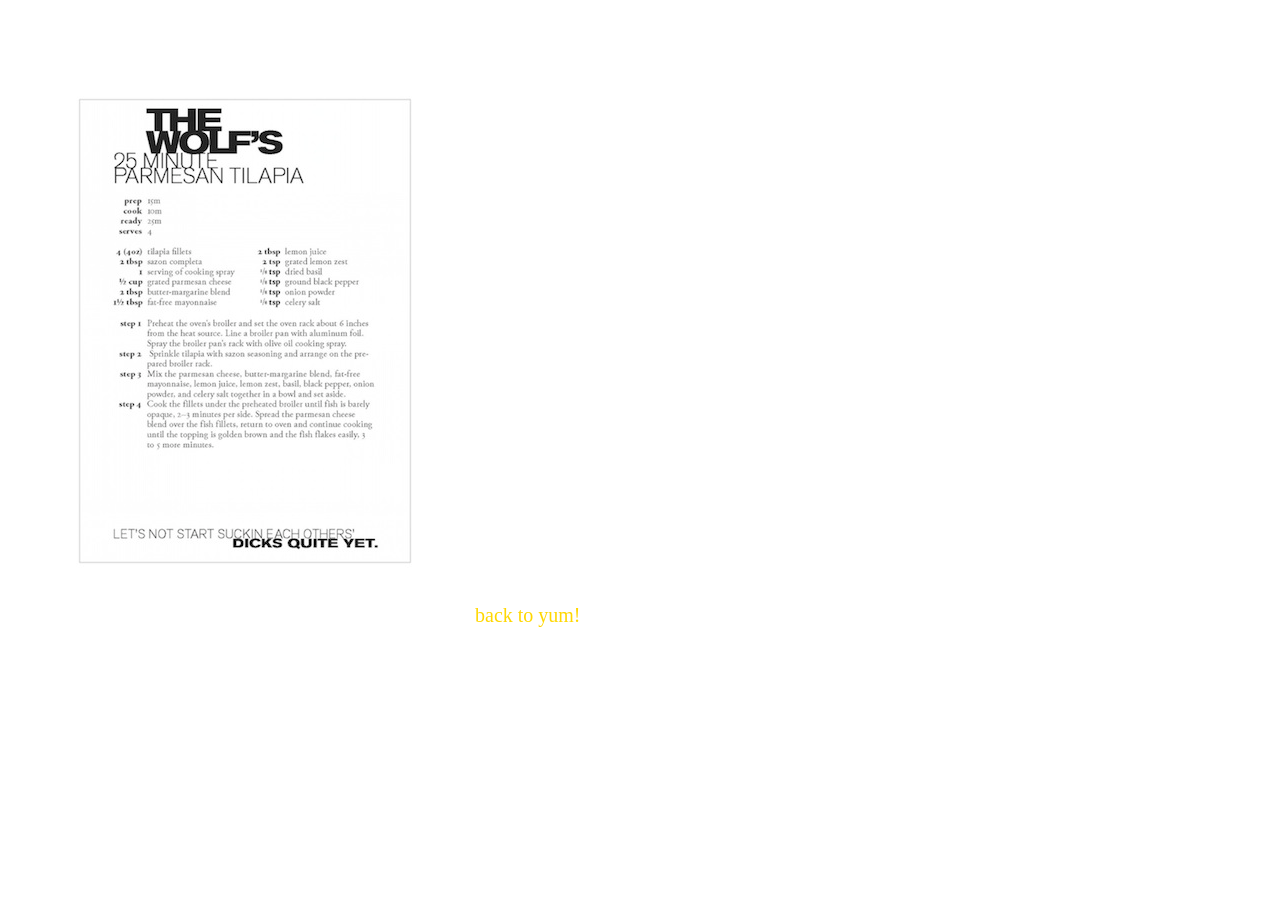
<file: yum/recipe-card-image.html>
<!DOCTYPE html>
<html>
	<head>
		<title>recipe card image</title>
		<link rel="stylesheet" href="style.css" type="text/css" media="screen" />
	</head>
	<body>
		<div>
		<img src="recipe-card.jpg" alt="recipe card">
		<a href="http://nicohammill.github.io/yum/">back to yum!</a>
		</div>
	</body>
</file>
<file: cats-vs-dogs/style.css>
/* http://meyerweb.com/eric/tools/css/reset/ 
   v2.0 | 20110126
   License: none (public domain)
*/

html, body, div, span, applet, object, iframe,
h1, h2, h3, h4, h5, h6, p, blockquote, pre,
a, abbr, acronym, address, big, cite, code,
del, dfn, em, img, ins, kbd, q, s, samp,
small, strike, strong, sub, sup, tt, var,
b, u, i, center,
dl, dt, dd, ol, ul, li,
fieldset, form, label, legend,
table, caption, tbody, tfoot, thead, tr, th, td,
article, aside, canvas, details, embed, 
figure, figcaption, footer, header, hgroup, 
menu, nav, output, ruby, section, summary,
time, mark, audio, video {
	margin: 0;
	padding: 0;
	border: 0;
	font-size: 100%;
	font: inherit;
	vertical-align: baseline;
}
/* HTML5 display-role reset for older browsers */
article, aside, details, figcaption, figure, 
footer, header, hgroup, menu, nav, section {
	display: block;
}
body {
	line-height: 1;
}
ol, ul {
	list-style: none;
}
blockquote, q {
	quotes: none;
}
blockquote:before, blockquote:after,
q:before, q:after {
	content: '';
	content: none;
}
table {
	border-collapse: collapse;
	border-spacing: 0;
}

/* END OF RESET - Start of Your CSS*/

/* ===============================================START HERE==================================================== */

body {
	margin:0 auto;
	max-width:80%;
	font-family:georgia;
	padding:0%;
}

a {
	color:teal;
	text-decoration:none;
}

li {
	display:inline-block;
}

nav {
	max-width:100%;
	text-align:center;
	border-bottom:5px solid black;
	border-top:5px solid black;
	padding-top:1%;
	padding-bottom:1%;
	font-size:25px;
	text-transform:uppercase;
	height:100%;
}

.nav-bar {
	padding-right:.2%;
	padding-left:.2%;
}

.bullet {
	padding-right:0%;
	padding-left:0%;
}

h1 {
	font-size:7em;
	font-family:'league_gothicregular';
}

span {
	padding:2%;
	color:silver;
	font-size:.5em;
	font-family:georgia;
	font-weight:bold;
	font-style:italic;
}

h3 {
	padding-top:1%px;
	font-size:25px;
	text-transform:capitalize;
}

p { padding-top:10px; }

header { 
	padding:2%; 
	text-align:center;
}

section {
	max-width:100%;
}

article {
	float:left;
}

#dog-article {
	width:48%;
	padding:2% 4% 2% 0%;
}

#cat-article {
	width:48%;
	padding:2% 0% 2% 0%;
}

img.dog {
	width:100%;
}

img.cat {
	width:100%;
}

img.logo {
	max-width:100%;
}

footer {
	text-align:left;
	border-top:5px solid black;
	padding-top:40px;
	clear:both;
}

.footer-bar {
	padding-right:6%;
}


@media screen and (max-width:830px) {
	article {
		float:none;
	}
	
	#dog-article {
		width:100%;
	}
	
	#cat-article {
		width:100%;
	}
}

@media screen and (max-width:725px){
	
	body {
		max-width:100%; 
		width:100%; 
		padding:10;
	}
	
	nav {
		padding-left:2%;
	}
	
	li {
		text-align:left;
		float:none;
		display:block;
	}
	
	.bullet { 
		display:none; 
	}
	
}

@font-face {
    font-family: 'league_gothicregular';
    src: url('fontz/leaguegothic-regular-webfont.eot');
    src: url('fontz/leaguegothic-regular-webfont.eot?#iefix') format('embedded-opentype'),
         url('fontz/leaguegothic-regular-webfont.woff2') format('woff2'),
         url('fontz/leaguegothic-regular-webfont.woff') format('woff'),
         url('fontz/leaguegothic-regular-webfont.ttf') format('truetype'),
         url('fontz/leaguegothic-regular-webfont.svg#league_gothicregular') format('svg');
    font-weight: normal;
    font-style: normal;

}


@font-face {
    font-family: 'league_gothicitalic';
    src: url('leaguegothic-italic-webfont.eot');
    src: url('leaguegothic-italic-webfont.eot?#iefix') format('embedded-opentype'),
         url('leaguegothic-italic-webfont.woff2') format('woff2'),
         url('leaguegothic-italic-webfont.woff') format('woff'),
         url('leaguegothic-italic-webfont.ttf') format('truetype'),
         url('leaguegothic-italic-webfont.svg#league_gothicitalic') format('svg');
    font-weight: normal;
    font-style: normal;
}


@font-face {
    font-family: 'league_gothiccondensed_italic';
    src: url('leaguegothic-condenseditalic-webfont.eot');
    src: url('leaguegothic-condenseditalic-webfont.eot?#iefix') format('embedded-opentype'),
         url('leaguegothic-condenseditalic-webfont.woff2') format('woff2'),
         url('leaguegothic-condenseditalic-webfont.woff') format('woff'),
         url('leaguegothic-condenseditalic-webfont.ttf') format('truetype'),
         url('leaguegothic-condenseditalic-webfont.svg#league_gothiccondensed_italic') format('svg');
    font-weight: normal;
    font-style: normal;
}


@font-face {
    font-family: 'league_gothicCnRg';
    src: url('leaguegothic-condensedregular-webfont.eot');
    src: url('leaguegothic-condensedregular-webfont.eot?#iefix') format('embedded-opentype'),
         url('leaguegothic-condensedregular-webfont.woff2') format('woff2'),
         url('leaguegothic-condensedregular-webfont.woff') format('woff'),
         url('leaguegothic-condensedregular-webfont.ttf') format('truetype'),
         url('leaguegothic-condensedregular-webfont.svg#league_gothicCnRg') format('svg');
    font-weight: normal;
    font-style: normal;
}
</file>
<file: yum/style.css>
/* http://meyerweb.com/eric/tools/css/reset/ 
   v2.0 | 20110126
   License: none (public domain)
*/

html, body, div, span, applet, object, iframe,
h1, h2, h3, h4, h5, h6, p, blockquote, pre,
a, abbr, acronym, address, big, cite, code,
del, dfn, em, img, ins, kbd, q, s, samp,
small, strike, strong, sub, sup, tt, var,
b, u, i, center,
dl, dt, dd, ol, ul, li,
fieldset, form, label, legend,
table, caption, tbody, tfoot, thead, tr, th, td,
article, aside, canvas, details, embed, 
figure, figcaption, footer, header, hgroup, 
menu, nav, output, ruby, section, summary,
time, mark, audio, video {
	margin: 0;
	padding: 0;
	border: 0;
	font-size: 100%;
	font: inherit;
	vertical-align: baseline;
}
/* HTML5 display-role reset for older browsers */
article, aside, details, figcaption, figure, 
footer, header, hgroup, menu, nav, section {
	display: block;
}
body {
	line-height: 1;
}
ol, ul {
	list-style: none;
}
blockquote, q {
	quotes: none;
}
blockquote:before, blockquote:after,
q:before, q:after {
	content: '';
	content: none;
}
table {
	border-collapse: collapse;
	border-spacing: 0;
}

/* ================================END OF RESET - Start of Your CSS=========================================*/

body {
	padding:20px;	
}

section { padding-top:20px; }

footer { padding-top:20px; }

h1 {
	font-size:40px;
	font-family:akzidenz-grotesk bq;
	font-weight:bolder;
}

h2 {
	font-size:40px;
	font-family:akzidenz-grotesk bq;
	font-weight:lighter;
	line-height:.5em;
}

h4 {
	font-size:20px;
	font-family:akzidenz-grotesk bq;
	font-weight:bolder;
}

h3 {
	font-size:20px;
	font-family:akzidenz-grotesk bq;
	font-weight:lighter;
	line-height:.5em;
}

em { 
	font-weight:bolder;
	padding-right:10px;
}

li {
	font-family:adobe jenson pro;
	line-height:1.4em;
}

div { 
	padding-top:20px;
	font-size:20px;
	font-family:akzidenz-grotesk bq;
	font-weight:lighter;
}

a {
	color:gold;
	text-decoration:none;
}
</file>
<file: final/blog.css>
/* http://meyerweb.com/eric/tools/css/reset/ 
   v2.0 | 20110126
   License: none (public domain)
*/

html, body, div, span, applet, object, iframe,
h1, h2, h3, h4, h5, h6, p, blockquote, pre,
a, abbr, acronym, address, big, cite, code,
del, dfn, em, img, ins, kbd, q, s, samp,
small, strike, strong, sub, sup, tt, var,
b, u, i, center,
dl, dt, dd, ol, ul, li,
fieldset, form, label, legend,
table, caption, tbody, tfoot, thead, tr, th, td,
article, aside, canvas, details, embed, 
figure, figcaption, footer, header, hgroup, 
menu, nav, output, ruby, section, summary,
time, mark, audio, video {
	margin: 0;
	padding: 0;
	border: 0;
	font-size: 100%;
	font: inherit;
	vertical-align: baseline;
}
/* HTML5 display-role reset for older browsers */
article, aside, details, figcaption, figure, 
footer, header, hgroup, menu, nav, section {
	display: block;
}
body {
	line-height: 1;
}
ol, ul {
	list-style: none;
}
blockquote, q {
	quotes: none;
}
blockquote:before, blockquote:after,
q:before, q:after {
	content: '';
	content: none;
}
table {
	border-collapse: collapse;
	border-spacing: 0;
}

/* END OF RESET - Start of Your CSS*/

/* ===============================================START HERE==================================================== */


body {
	margin:0 auto;
	background-color:#f6d2e4;
	width:100%;
}

#header {
	color:#3fc6eb;
}

.header {
	letter-spacing:.1em;
	padding-top:1.6%;
	padding-bottom:1.6%;
	color:#3fc6eb;
	font-size:2.75em;
	font-family: 'akzidenz-grotesk_bq_extendeBd';
	text-transform:uppercase;
	text-align:center;
}

nav {
	letter-spacing:.1em;
	padding-top:.8%;
	padding-bottom:.8%;
	background-color:#3fc6eb;
	font-size:1.5em;
	font-family: 'akzidenz-grotesk_bq_extendeBd';
	text-transform:uppercase;
	text-align:center;
}

.top-nav {
	padding-right:3%;
	padding-left:3%;
}

a {
	color:#f6d2e4;
	text-decoration:none;
}

li {
	padding-right:5%;
	padding-left:5%;
	display:inline-block;
}

section {
	margin:0 auto;
	width:100%;	
}

article {
	padding-right:3.16%;
	padding-left:3.16%;
	float:left;
	width:27%;
}

img {
	padding-top:5%;
	width:100%;
}

h2 {
	padding-top:2%;
	font-family: 'akzidenz-grotesk_bq_extendeBd';
	font-size:1.3em;
	text-transform:uppercase;
	color:#3fc6eb;
}

p {
	padding-top:1%;
	line-height:1.5em;
	font-family: 'akzidenz-grotesk_bq_lightRg';
	font-size:1.2em;
}

.read-more {
	line-height:1.5em;
	font-family: 'akzidenz-grotesk_bq_lightRg';
	font-size:1.2em;
	color:#3fc6eb;
	padding-bottom:5%;
}

span {
	color:#f2f2f2;
}

#hamburger {
	display:none;
	position:fixed;
	top:11%;
	left:1.5%;
	width:7%;
}

.navBtn {
	display:none;
}

@media screen and (max-width:770px){
	
	h2 {
		padding-top:5%;
	}
	
	.read-more {
		padding-bottom:3%;
	}
	
	article {
		padding-bottom:7%;
		padding-right:0%;
		padding-left:0%;
		width:100%;
		background-color: #f6d2e4;
	}

	#hamburger {
		display:block;
	}
	
	#mobile {
		display:block;
	}
	
	#desktop {
		display:none;
	}
	
	
	li {
		padding-top:20%;
		display:block;
	}
	
	img {
		height:100%;
		padding-top:0%;
		padding-bottom:2%;
		float:left;
	}
	
	/*====side-nav====*/
	
		header {
		  width: 5%;
		  height: 100%;
		  position: fixed;
		  overflow: hidden;
		  transition: .32s ease-out;
		  z-index: 2;
		  background: #3fc6eb;
		}

		header a,
		.navBtn { color: #fff; }

		.toggle { width: 312px; }

		.reveal {
		  opacity: 1;
		  left: 0;
		}

		nav {
		  padding-left: 360px;
		  overflow: hidden;
		  position: absolute;
		  transition: .3s ease-out;
		  top: 80px;
		  left: 0;
		  width: 100%;
		  opacity: 0;
		  height: 100%;
		}

		nav a {
			color: #f6d2e4;
		  float: left;
		  padding: 8px 0;
		  width: 100%;
		  transition: .3s ease;
		  font-size: 1em;
		  text-transform: uppercase;
		  font-weight: bold;
		  line-height: 1.85em;
		}

		nav a:hover,
		.current,
		.toggle .navBtn { color: #f2f2f2; }

		.toggle nav {
		  padding-left: 60px;
		  opacity: 1;
		}

		.navBtn {
		  display:block;
		  font-size: 2em;
		  font-weight: 700;
		  margin: 10px 0 0;
		  width: 100%;
		  text-align: center;
		  line-height: 1em;
		  -webkit-transform: rotate(0deg);
		  transition: .3s ease-out;
		  display: block;
		  cursor: pointer;
		  position: absolute;
		  z-index: 1000001;
		  color:#f6d2e4;
		  left: 0;
		}

		.toggle .navBtn {
		  -webkit-transform: rotate(224deg);
		  color: #f6d2e4;
		  left: -100px;
		}

		.navBtn:hover { opacity: 1; }

		.main {
		  background: #f6f6f6;
		  float: right;
		  width: 95%;
		  margin: 0 0 0 5%;
		  padding: 0;
		  transition: .6s ease-in;
		  overflow: hidden;
		  z-index: 2;
		}

		.overlay {
		  width: 100%;
		  background: #384047;
		  opacity: .85;
		  z-index: 1;
		  height: 100%;
		  position: fixed;
		  display: none;
		}

		.push {
		  margin-left: 240px;
		  margin-right: -240px;
		  transition: .3s ease-in;
		}
}



/* fonts */

@font-face {
    font-family: 'akzidenz-grotesk_bq_extendeBd';
    src: url('fonts/akzidenzgrotesk-boldextended-webfont.eot');
    src: url('fonts/akzidenzgrotesk-boldextended-webfont.eot?#iefix') format('embedded-opentype'),
         url('fonts/akzidenzgrotesk-boldextended-webfont.woff2') format('woff2'),
         url('fonts/akzidenzgrotesk-boldextended-webfont.woff') format('woff'),
         url('fonts/akzidenzgrotesk-boldextended-webfont.ttf') format('truetype'),
         url('fonts/akzidenzgrotesk-boldextended-webfont.svg#akzidenz-grotesk_bq_extendeBd') format('svg');
    font-weight: normal;
    font-style: normal;
}

@font-face {
    font-family: 'akzidenz-grotesk_bq_lightRg';
    src: url('fonts/akzidenzgrotesk-light-webfont.eot');
    src: url('fonts/akzidenzgrotesk-light-webfont.eot?#iefix') format('embedded-opentype'),
         url('fonts/akzidenzgrotesk-light-webfont.woff2') format('woff2'),
         url('fonts/akzidenzgrotesk-light-webfont.woff') format('woff'),
         url('fonts/akzidenzgrotesk-light-webfont.ttf') format('truetype'),
         url('fonts/akzidenzgrotesk-light-webfont.svg#akzidenz-grotesk_bq_lightRg') format('svg');
    font-weight: normal;
    font-style: normal;
}
</file>
<file: final/learn.css>
/* http://meyerweb.com/eric/tools/css/reset/ 
   v2.0 | 20110126
   License: none (public domain)
*/

html, body, div, span, applet, object, iframe,
h1, h2, h3, h4, h5, h6, p, blockquote, pre,
a, abbr, acronym, address, big, cite, code,
del, dfn, em, img, ins, kbd, q, s, samp,
small, strike, strong, sub, sup, tt, var,
b, u, i, center,
dl, dt, dd, ol, ul, li,
fieldset, form, label, legend,
table, caption, tbody, tfoot, thead, tr, th, td,
article, aside, canvas, details, embed, 
figure, figcaption, footer, header, hgroup, 
menu, nav, output, ruby, section, summary,
time, mark, audio, video {
	margin: 0;
	padding: 0;
	border: 0;
	font-size: 100%;
	font: inherit;
	vertical-align: baseline;
}
/* HTML5 display-role reset for older browsers */
article, aside, details, figcaption, figure, 
footer, header, hgroup, menu, nav, section {
	display: block;
}
body {
	line-height: 1;
}
ol, ul {
	list-style: none;
}
blockquote, q {
	quotes: none;
}
blockquote:before, blockquote:after,
q:before, q:after {
	content: '';
	content: none;
}
table {
	border-collapse: collapse;
	border-spacing: 0;
}

/* END OF RESET - Start of Your CSS*/

/* ===============================================START HERE==================================================== */


body {
	margin:0 auto;
	background-color:#f6d2e4;
	width:100%;
}

.top {
	background-color:#f6d2e4;
	width:100%;
	position:fixed;
}

#header {
	color:#3fc6eb;
}

.header {
	letter-spacing:.1em;
	padding-top:1.6%;
	padding-bottom:1.6%;
	color:#3fc6eb;
	font-size:2.75em;
	font-family: 'akzidenz-grotesk_bq_extendeBd';
	text-transform:uppercase;
	text-align:center;
}

nav {
	width:100%;
	letter-spacing:.1em;
	padding-top:.8%;
	padding-bottom:.8%;
	background-color:#3fc6eb;
	font-size:1.5em;
	font-family: 'akzidenz-grotesk_bq_extendeBd';
	text-transform:uppercase;
	text-align:center;
}

.top-nav {
	padding-right:3%;
	padding-left:3%;
}

a {
	color:#f6d2e4;
	text-decoration:none;
}

li {
	padding-right:5%;
	padding-left:5%;
	display:inline-block;
}

.nav {
	padding-right:5%;
	padding-left:5%;
	display:inline-block;
}

.nav-2 {
	line-height:1.5em;
	color:black;
	font-size:1em;
	font-family: 'akzidenz-grotesk_bq_extendeBd';
	text-transform:uppercase;
}

h2 {
	line-height:1.5em;
	font-family: 'akzidenz-grotesk_bq_extendeBd';
	font-size:1em;
	text-transform:uppercase;
}

p {
	line-height:1.5em;
	font-family: 'akzidenz-grotesk_bq_lightRg';
	font-size:1.2em;
}

#content-list {
	position:fixed;
	height:100%;
	width:100%;
	padding-top:2%;
	padding-left:3%;
	width:12%;
	float:left;
}

#content {
	padding-left:15%;
	height:100%;
	padding-top:2%;
	float:left;
	width:40%;
}

#side-image {
	position:fixed;
	padding-left:57%;
	width:27%;
}

#content-wrapper {
	padding-top:10%;
	width:100%;
	float:left;
}

span {
	color:#f2f2f2;
}

#nav {
	height:44px;
}

#header {
	height:86px;
}

#hamburger {
	display:none;
	position:absolute;
	top:11%;
	left:1.5%;
	width:7%;
}

.navBtn {
	display:none;
}



@media screen and (max-width:770px){
	
	#content {
		padding-top:5%;
		padding-left:1%;
		background-color:#f6d2e4;
		width:99%;
	}
	
	#content-list {
		display:none;
	}
	
	#side-image {
		display:none;
	}
	
	#hamburger {
		display:block;
	}
	
	#mobile {
		display:block;
	}
	
	#desktop {
		display:none;
	}
	
	nav {
		position:fixed;
		float:left;
		padding-bottom:100%;
	}
	
	li {
		padding-top:20%;
		display:block;
	}
	
	img {
		float:left;
	}
	
/*====side-nav====*/
	
			header {
			  width: 5%;
			  height: 100%;
			  position: fixed;
			  overflow: hidden;
			  transition: .32s ease-out;
			  z-index: 2;
			  background: #3fc6eb;
			}

			header a,
			.navBtn { color: #fff; }

			.toggle { width: 312px; }

			.reveal {
			  opacity: 1;
			  left: 0;
			}

			nav {
			  padding-left: 360px;
			  overflow: hidden;
			  position: absolute;
			  transition: .3s ease-out;
			  top: 80px;
			  left: 0;
			  width: 100%;
			  opacity: 0;
			  height: 100%;
			}

			nav a {
				color: #f6d2e4;
			  float: left;
			  padding: 8px 0;
			  width: 100%;
			  transition: .3s ease;
			  font-size: 1em;
			  text-transform: uppercase;
			  font-weight: bold;
			  line-height: 1.85em;
			}

			nav a:hover,
			.current,
			.toggle .navBtn { color: #f2f2f2; }

			.toggle nav {
			  padding-left: 60px;
			  opacity: 1;
			}

			.navBtn {
			  display:block;
			  font-size: 2em;
			  font-weight: 700;
			  margin: 10px 0 0;
			  width: 100%;
			  text-align: center;
			  line-height: 1em;
			  -webkit-transform: rotate(0deg);
			  transition: .3s ease-out;
			  display: block;
			  cursor: pointer;
			  position: absolute;
			  z-index: 1000001;
			  color:#f6d2e4;
			  left: 0;
			}

			.toggle .navBtn {
			  -webkit-transform: rotate(224deg);
			  color: #f6d2e4;
			  left: -100px;
			}

			.navBtn:hover { opacity: 1; }

			.main {
			  background: #f6f6f6;
			  float: right;
			  width: 95%;
			  margin: 0 0 0 5%;
			  padding: 0;
			  transition: .6s ease-in;
			  overflow: hidden;
			  z-index: 2;
			}

			.overlay {
			  width: 100%;
			  background: #384047;
			  opacity: .85;
			  z-index: 1;
			  height: 100%;
			  position: fixed;
			  display: none;
			}

			.push {
			  margin-left: 240px;
			  margin-right: -240px;
			  transition: .3s ease-in;
			}
	
}


/* fonts */

@font-face {
    font-family: 'akzidenz-grotesk_bq_extendeBd';
    src: url('fonts/akzidenzgrotesk-boldextended-webfont.eot');
    src: url('fonts/akzidenzgrotesk-boldextended-webfont.eot?#iefix') format('embedded-opentype'),
         url('fonts/akzidenzgrotesk-boldextended-webfont.woff2') format('woff2'),
         url('fonts/akzidenzgrotesk-boldextended-webfont.woff') format('woff'),
         url('fonts/akzidenzgrotesk-boldextended-webfont.ttf') format('truetype'),
         url('fonts/akzidenzgrotesk-boldextended-webfont.svg#akzidenz-grotesk_bq_extendeBd') format('svg');
    font-weight: normal;
    font-style: normal;
}

@font-face {
    font-family: 'akzidenz-grotesk_bq_lightRg';
    src: url('fonts/akzidenzgrotesk-light-webfont.eot');
    src: url('fonts/akzidenzgrotesk-light-webfont.eot?#iefix') format('embedded-opentype'),
         url('fonts/akzidenzgrotesk-light-webfont.woff2') format('woff2'),
         url('fonts/akzidenzgrotesk-light-webfont.woff') format('woff'),
         url('fonts/akzidenzgrotesk-light-webfont.ttf') format('truetype'),
         url('fonts/akzidenzgrotesk-light-webfont.svg#akzidenz-grotesk_bq_lightRg') format('svg');
    font-weight: normal;
    font-style: normal;
}
</file>
<file: final/listen.css>
/* http://meyerweb.com/eric/tools/css/reset/ 
   v2.0 | 20110126
   License: none (public domain)
*/

html, body, div, span, applet, object, iframe,
h1, h2, h3, h4, h5, h6, p, blockquote, pre,
a, abbr, acronym, address, big, cite, code,
del, dfn, em, img, ins, kbd, q, s, samp,
small, strike, strong, sub, sup, tt, var,
b, u, i, center,
dl, dt, dd, ol, ul, li,
fieldset, form, label, legend,
table, caption, tbody, tfoot, thead, tr, th, td,
article, aside, canvas, details, embed, 
figure, figcaption, footer, header, hgroup, 
menu, nav, output, ruby, section, summary,
time, mark, audio, video {
	margin: 0;
	padding: 0;
	border: 0;
	font-size: 100%;
	font: inherit;
	vertical-align: baseline;
}
/* HTML5 display-role reset for older browsers */
article, aside, details, figcaption, figure, 
footer, header, hgroup, menu, nav, section {
	display: block;
}
body {
	line-height: 1;
}
ol, ul {
	list-style: none;
}
blockquote, q {
	quotes: none;
}
blockquote:before, blockquote:after,
q:before, q:after {
	content: '';
	content: none;
}
table {
	border-collapse: collapse;
	border-spacing: 0;
}

/* END OF RESET - Start of Your CSS*/

/* ===============================================START HERE==================================================== */


body {
	margin:0 auto;
	background-color:#f6d2e4;
	width:100%;
}

#header {
	color:#3fc6eb;
}

.header {
	letter-spacing:.1em;
	padding-top:1.6%;
	padding-bottom:1.6%;
	color:#3fc6eb;
	font-size:2.75em;
	font-family: 'akzidenz-grotesk_bq_extendeBd';
	text-transform:uppercase;
	text-align:center;
}

nav {
	letter-spacing:.1em;
	padding-top:.8%;
	padding-bottom:.8%;
	background-color:#3fc6eb;
	font-size:1.5em;
	font-family: 'akzidenz-grotesk_bq_extendeBd';
	text-transform:uppercase;
	text-align:center;
}

.top-nav {
	padding-right:3%;
	padding-left:3%;
}

a {
	color:#f6d2e4;
	text-decoration:none;
}

li {
	padding-right:5%;
	padding-left:5%;
	display:inline-block;
}

.album-section {
	padding-top:2%;
	float:left;
	width:17%;
}

.album {
	width:100%;
}

.spotify {
	padding-left:5%;
	width:10%;
}

.youtube {
	padding-bottom:1.5%;
	padding-left:25%;
	width:10%;
}

.itunes {
	padding-left:28%;
	width:10%;
}

h3 {
	font-size:.7em;
	text-transform:uppercase;
	font-family: 'akzidenz-grotesk_bq_extendeBd';
	color:#3fc6eb;
}

span {
	color:#f2f2f2;
}

#row-1 {
	float:left;
	width:100%;
}

#spice {
	padding-left:5%;
}

#spiceworld {
	padding-left:19.5%;
}

#one-hour-of-girl-power {
	padding-left:19.5%;
}

#row-2 {
	float:left;
	width:100%;
}

#forever {
	padding-left:23.5%;
}

#greatest-hits {
	padding-left:19.5%;
}

#hamburger {
	display:none;
	position:fixed;
	top:11%;
	left:1.5%;
	width:7%;
}

.navBtn {
	display:none;
}


@media screen and (max-width:770px){
	
	.album-section {
		background-color:#f6d2e4;
		width:100%;
	}
	
	.youtube {
		padding-top:1%;
	}
	
	#row-1 {
		float:none;
	}
	
	#row-2 {
		float:none;
	}
	
	#spice {
		padding-left:0%;
	}
	
	#spiceworld {
		padding-left:0%;
	}
	
	#one-hour-of-girl-power {
		padding-left:0%;
	}
	
	#forever {
		padding-left:0%;
	}
	
	#greatest-hits {
		padding-left:0%;
	}
	
	h3 {
		padding-top:5%;
		padding-left:1%;
		font-size:1em;
	}
	
	#hamburger {
		display:block;
	}
	
	#mobile {
		display:block;
	}
	
	#desktop {
		display:none;
	}
	
	nav {
		position:fixed;
		float:left;
		padding-bottom:100%;
	}
	
	li {
		padding-top:20%;
		display:block;
	}
	
	img {
		padding-bottom:3%;
		float:left;
	}
	
	/*====side-nav====*/
	
				header {
				  width: 5%;
				  height: 100%;
				  position: fixed;
				  overflow: hidden;
				  transition: .32s ease-out;
				  z-index: 2;
				  background: #3fc6eb;
				}

				header a,
				.navBtn { color: #fff; }

				.toggle { width: 312px; }

				.reveal {
				  opacity: 1;
				  left: 0;
				}

				nav {
				  padding-left: 360px;
				  overflow: hidden;
				  position: absolute;
				  transition: .3s ease-out;
				  top: 80px;
				  left: 0;
				  width: 100%;
				  opacity: 0;
				  height: 100%;
				}

				nav a {
					color: #f6d2e4;
				  float: left;
				  padding: 8px 0;
				  width: 100%;
				  transition: .3s ease;
				  font-size: 1em;
				  text-transform: uppercase;
				  font-weight: bold;
				  line-height: 1.85em;
				}

				nav a:hover,
				.current,
				.toggle .navBtn { color: #f2f2f2; }

				.toggle nav {
				  padding-left: 60px;
				  opacity: 1;
				}

				.navBtn {
				  display:block;
				  font-size: 2em;
				  font-weight: 700;
				  margin: 10px 0 0;
				  width: 100%;
				  text-align: center;
				  line-height: 1em;
				  -webkit-transform: rotate(0deg);
				  transition: .3s ease-out;
				  display: block;
				  cursor: pointer;
				  position: absolute;
				  z-index: 1000001;
				  color:#f6d2e4;
				  left: 0;
				}

				.toggle .navBtn {
				  -webkit-transform: rotate(224deg);
				  color: #f6d2e4;
				  left: -100px;
				}

				.navBtn:hover { opacity: 1; }

				.main {
				  background: #f6f6f6;
				  float: right;
				  width: 95%;
				  margin: 0 0 0 5%;
				  padding: 0;
				  transition: .6s ease-in;
				  overflow: hidden;
				  z-index: 2;
				}

				.overlay {
				  width: 100%;
				  background: #384047;
				  opacity: .85;
				  z-index: 1;
				  height: 100%;
				  position: fixed;
				  display: none;
				}

				.push {
				  margin-left: 240px;
				  margin-right: -240px;
				  transition: .3s ease-in;
				}
				
}



/* fonts */

@font-face {
    font-family: 'akzidenz-grotesk_bq_extendeBd';
    src: url('fonts/akzidenzgrotesk-boldextended-webfont.eot');
    src: url('fonts/akzidenzgrotesk-boldextended-webfont.eot?#iefix') format('embedded-opentype'),
         url('fonts/akzidenzgrotesk-boldextended-webfont.woff2') format('woff2'),
         url('fonts/akzidenzgrotesk-boldextended-webfont.woff') format('woff'),
         url('fonts/akzidenzgrotesk-boldextended-webfont.ttf') format('truetype'),
         url('fonts/akzidenzgrotesk-boldextended-webfont.svg#akzidenz-grotesk_bq_extendeBd') format('svg');
    font-weight: normal;
    font-style: normal;
}

@font-face {
    font-family: 'akzidenz-grotesk_bq_lightRg';
    src: url('fonts/akzidenzgrotesk-light-webfont.eot');
    src: url('fonts/akzidenzgrotesk-light-webfont.eot?#iefix') format('embedded-opentype'),
         url('fonts/akzidenzgrotesk-light-webfont.woff2') format('woff2'),
         url('fonts/akzidenzgrotesk-light-webfont.woff') format('woff'),
         url('fonts/akzidenzgrotesk-light-webfont.ttf') format('truetype'),
         url('fonts/akzidenzgrotesk-light-webfont.svg#akzidenz-grotesk_bq_lightRg') format('svg');
    font-weight: normal;
    font-style: normal;
}
</file>
